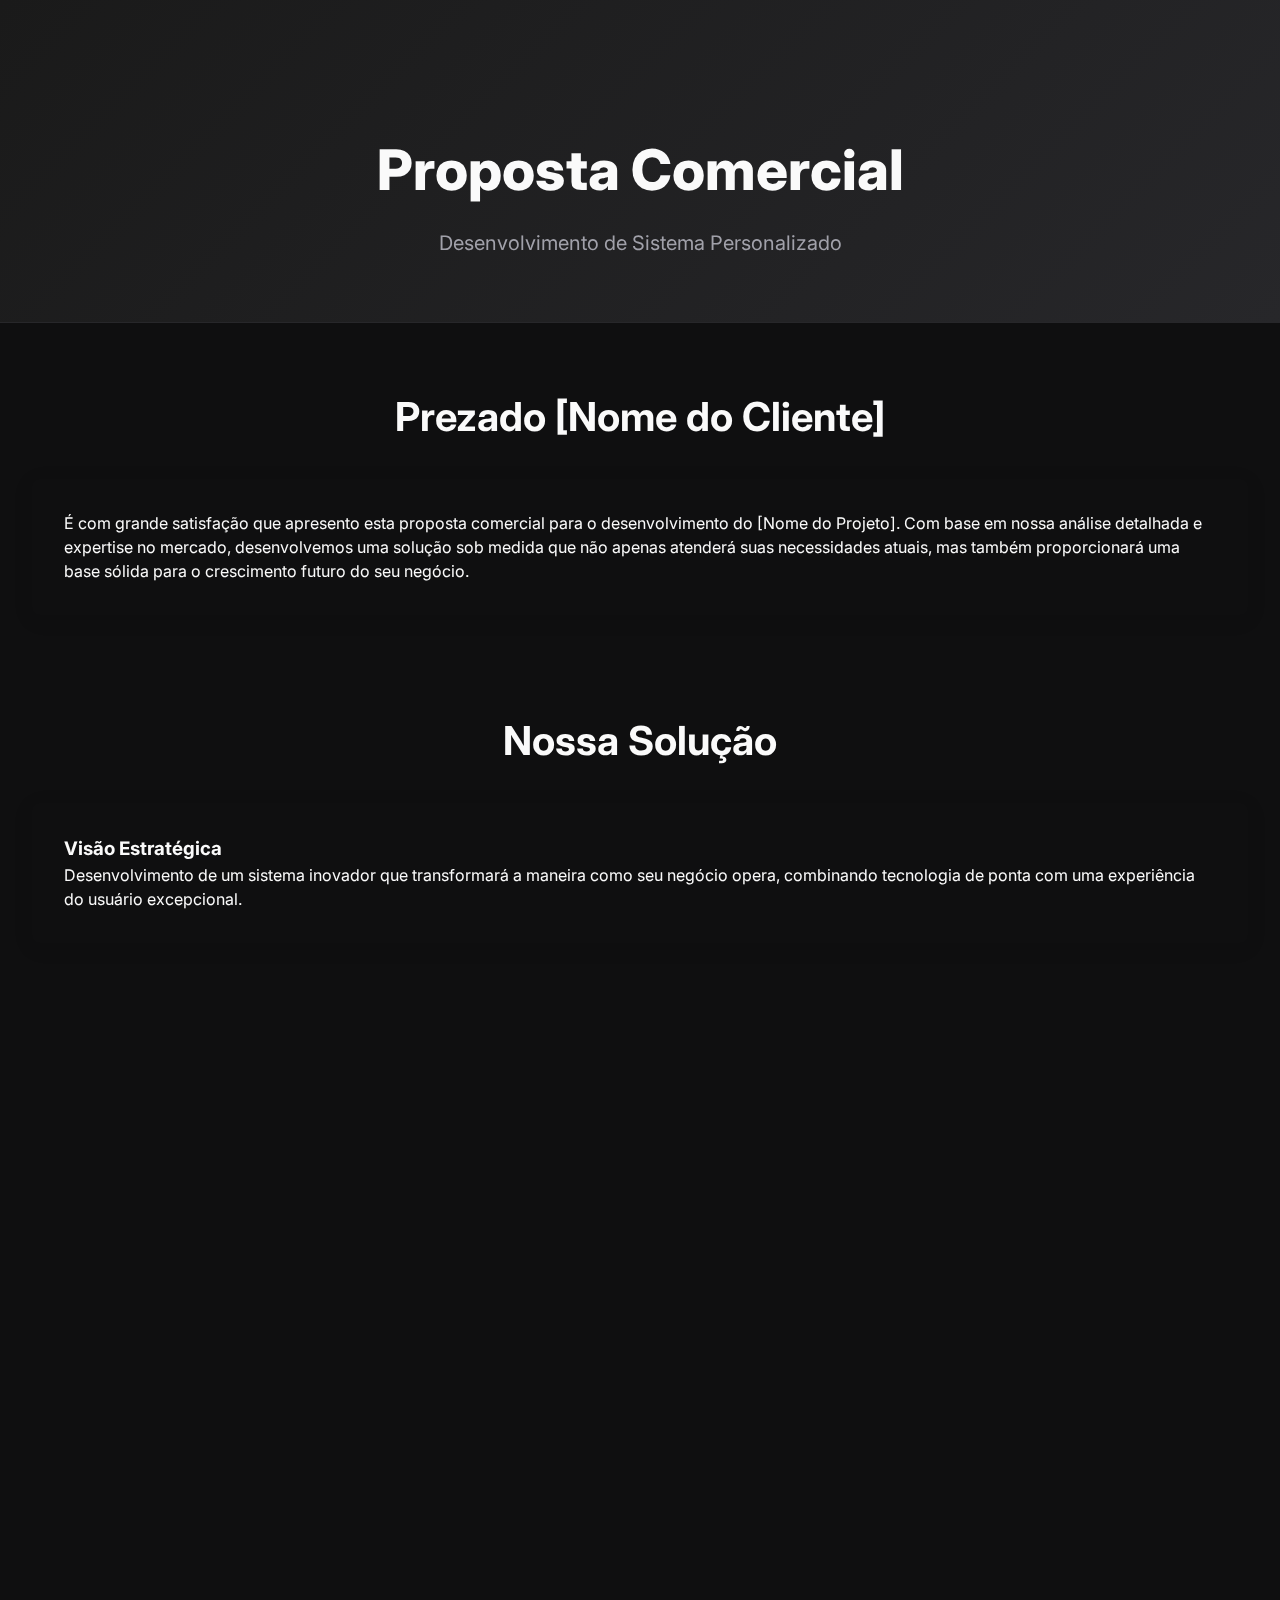
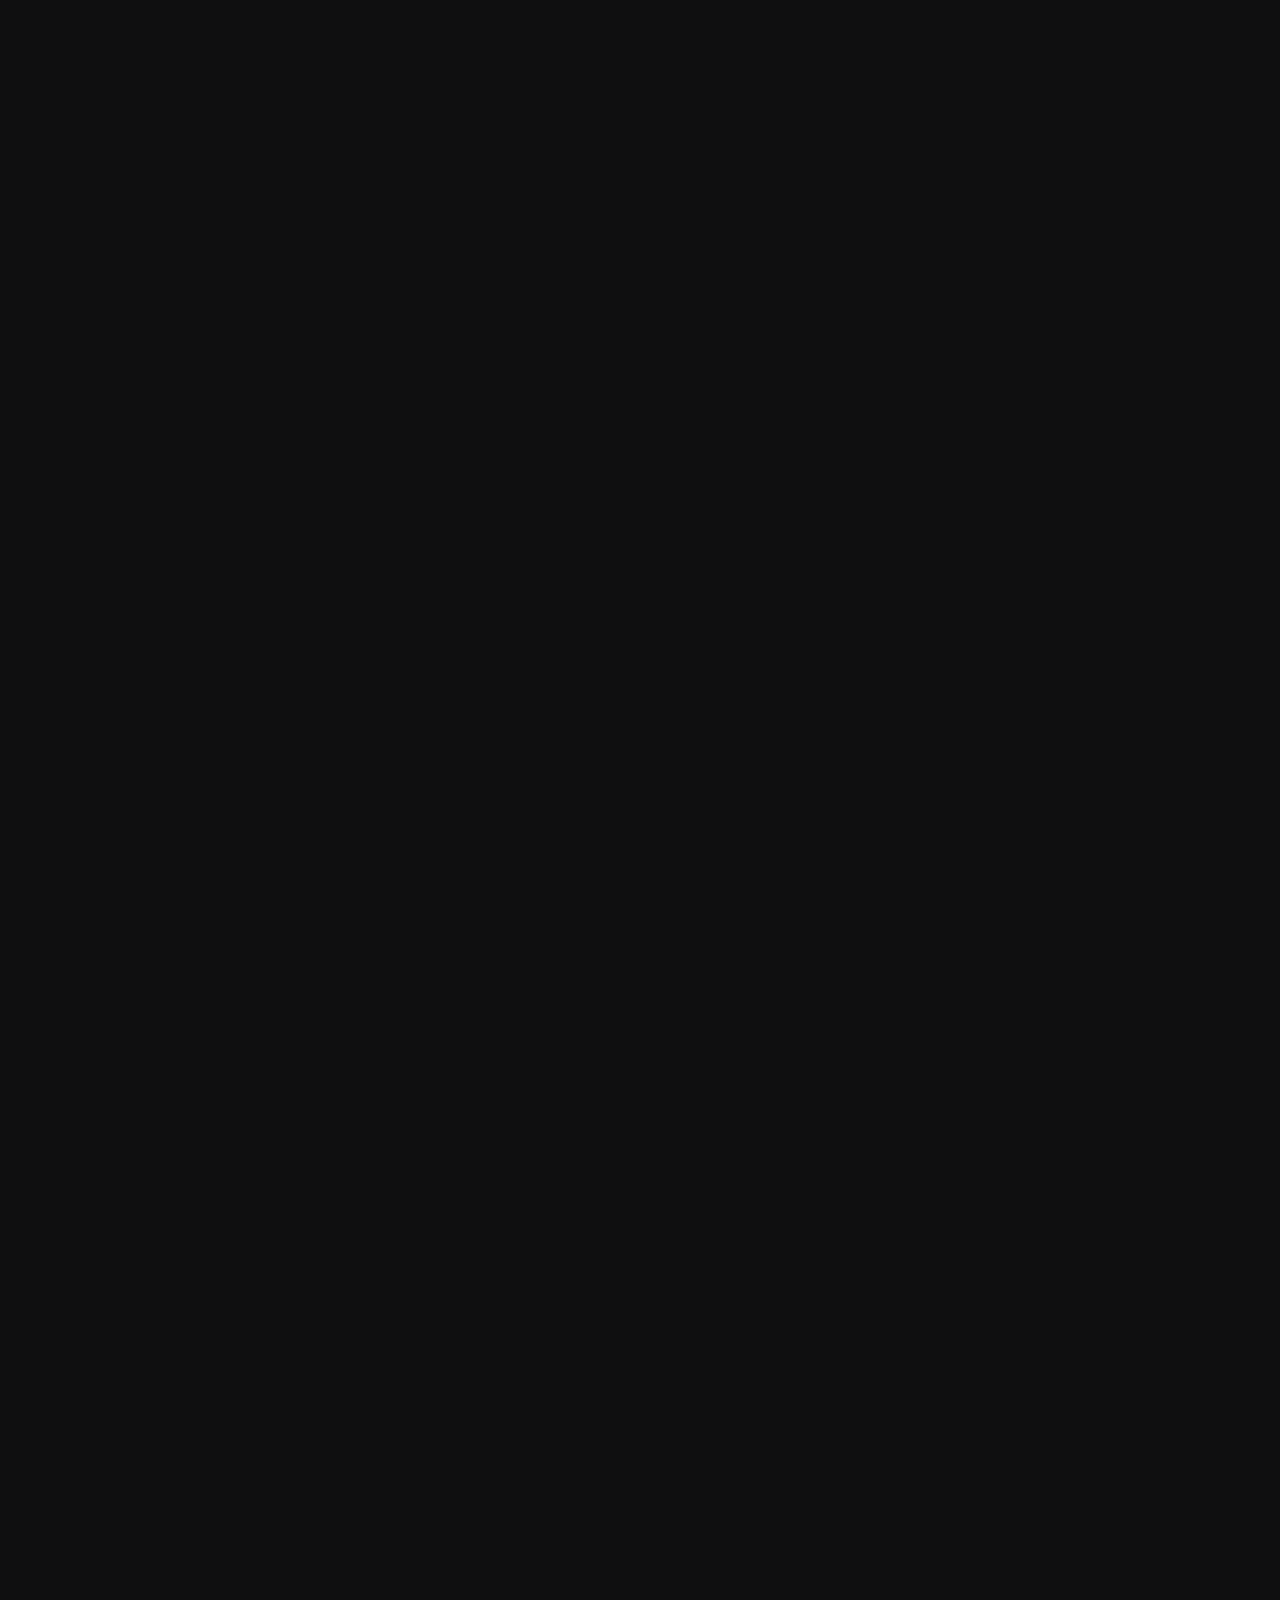
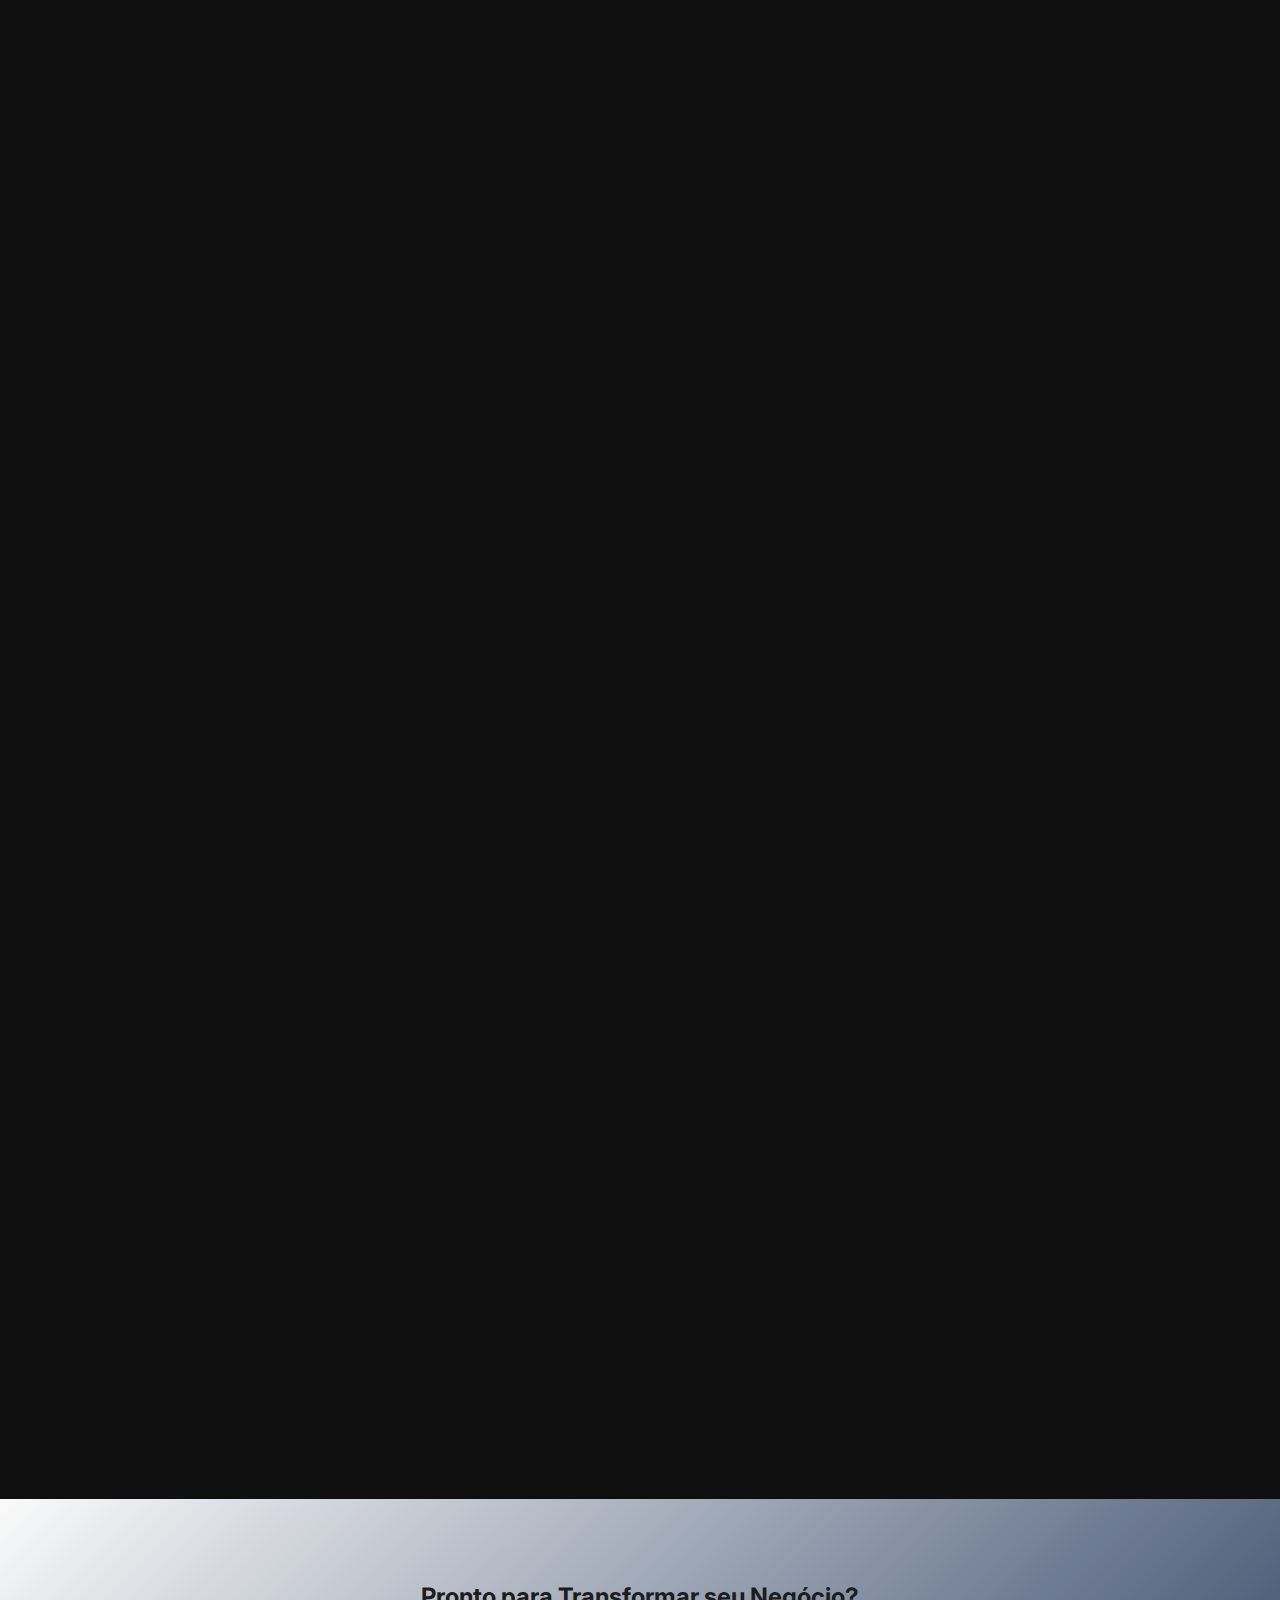
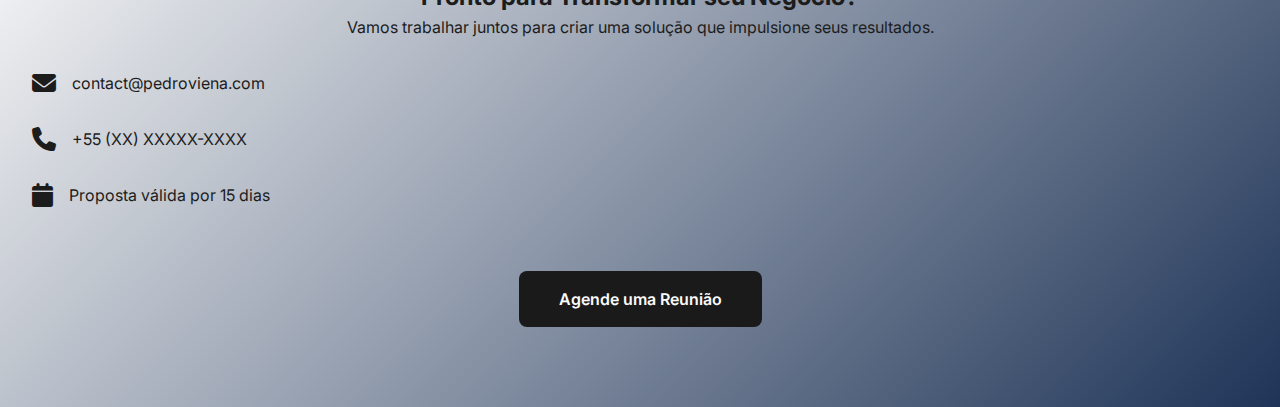
<file: proposta-comercial.html>
<!DOCTYPE html>
<html lang="pt-BR">
<head>
    <meta charset="UTF-8">
    <meta name="viewport" content="width=device-width, initial-scale=1.0">
    <title>Proposta Comercial - Pedro Viena</title>
    <link rel="stylesheet" href="styles.css">
    <link rel="stylesheet" href="https://cdnjs.cloudflare.com/ajax/libs/font-awesome/6.4.0/css/all.min.css">
    <link rel="stylesheet" href="https://unpkg.com/aos@next/dist/aos.css" />
    <link rel="preconnect" href="https://fonts.googleapis.com">
    <link rel="preconnect" href="https://fonts.gstatic.com" crossorigin>
    <link href="https://fonts.googleapis.com/css2?family=Inter:wght@400;500;600;700;800&display=swap" rel="stylesheet">
    <style>
        /* Correções de Design */
        .proposta-header {
            padding: 8rem 0 4rem;
            background: linear-gradient(135deg, var(--card), var(--muted));
            border-bottom: 1px solid var(--border);
            text-align: center;
            position: relative;
            overflow: hidden;
        }

        .proposta-header h1 {
            font-size: 3.5rem;
            font-weight: 800;
            margin-bottom: 1rem;
            background: linear-gradient(to right, var(--foreground), var(--primary));
            -webkit-background-clip: text;
            background-clip: text;
            -webkit-text-fill-color: transparent;
        }

        .proposta-header p {
            font-size: 1.25rem;
            color: var(--muted-foreground);
            max-width: 700px;
            margin: 0 auto;
        }

        .proposta-content {
            padding: 4rem 0;
        }

        .section {
            margin-bottom: 6rem;
            position: relative;
        }

        .section h2 {
            font-size: 2.5rem;
            font-weight: 700;
            margin-bottom: 2rem;
            text-align: center;
            background: linear-gradient(to right, var(--foreground), var(--primary));
            -webkit-background-clip: text;
            background-clip: text;
            -webkit-text-fill-color: transparent;
        }

        .solution-card {
            background: rgba(var(--card-rgb), 0.8);
            backdrop-filter: blur(10px);
            border: 1px solid rgba(var(--border-rgb), 0.1);
            border-radius: var(--radius);
            padding: 2rem;
            margin-bottom: 2rem;
            box-shadow: 0 4px 20px rgba(0, 0, 0, 0.1);
            transition: transform var(--transition-medium);
            position: relative;
            overflow: hidden;
        }

        .solution-card::before {
            content: '';
            position: absolute;
            top: 0;
            left: 0;
            width: 100%;
            height: 100%;
            background: linear-gradient(45deg, transparent, rgba(37, 99, 235, 0.05));
            transform: translateX(-100%);
            transition: transform 0.5s ease;
        }

        .solution-card:hover::before {
            transform: translateX(100%);
        }

        .solution-card:hover {
            transform: translateY(-5px);
            box-shadow: 0 10px 30px rgba(37, 99, 235, 0.1);
        }

        .features-grid {
            display: grid;
            grid-template-columns: 1fr;
            gap: 2rem;
            margin-top: 2rem;
        }

        @media (min-width: 768px) {
            .features-grid {
                grid-template-columns: repeat(2, 1fr);
            }
        }

        .feature-item {
            background: rgba(var(--card-rgb), 0.8);
            backdrop-filter: blur(10px);
            border: 1px solid rgba(var(--border-rgb), 0.1);
            border-radius: var(--radius);
            padding: 2rem;
            text-align: center;
            transition: transform var(--transition-medium);
            position: relative;
            overflow: hidden;
        }

        .feature-item::after {
            content: '';
            position: absolute;
            bottom: 0;
            left: 0;
            width: 100%;
            height: 3px;
            background: linear-gradient(to right, var(--primary), var(--primary-glow));
            transform: scaleX(0);
            transition: transform 0.3s ease;
        }

        .feature-item:hover::after {
            transform: scaleX(1);
        }

        .feature-item:hover {
            transform: translateY(-5px);
            box-shadow: 0 10px 30px rgba(37, 99, 235, 0.1);
        }

        .feature-item i {
            font-size: 2.5rem;
            color: var(--primary);
            margin-bottom: 1rem;
        }

        .feature-item h4 {
            font-size: 1.25rem;
            font-weight: 600;
            margin-bottom: 1rem;
        }

        .feature-item p {
            color: var(--muted-foreground);
        }

        .timeline {
            position: relative;
            padding: 2rem 0;
        }

        .timeline::before {
            content: '';
            position: absolute;
            left: 75px;
            top: 0;
            bottom: 0;
            width: 2px;
            background: linear-gradient(to bottom, var(--primary), var(--primary-glow));
            box-shadow: 0 0 20px rgba(var(--primary-rgb), 0.3);
        }

        .timeline-item {
            display: flex;
            margin-bottom: 3rem;
            opacity: 0;
            transform: translateX(-20px);
            transition: all 0.5s ease;
        }

        .timeline-item.visible {
            opacity: 1;
            transform: translateX(0);
        }

        .timeline-marker {
            flex: 0 0 150px;
            font-weight: 600;
            position: relative;
        }

        .timeline-marker::after {
            content: '';
            position: absolute;
            right: -35px;
            top: 50%;
            width: 16px;
            height: 16px;
            background: var(--primary);
            border-radius: 50%;
            transform: translateY(-50%);
            box-shadow: 0 0 20px rgba(var(--primary-rgb), 0.5);
            animation: pulse 2s infinite;
        }

        .timeline-content {
            flex: 1;
            background-color: var(--card);
            border-radius: var(--radius);
            padding: 1.5rem;
            box-shadow: 0 4px 20px rgba(0, 0, 0, 0.1);
        }

        .investment-table {
            width: 100%;
            border-collapse: separate;
            border-spacing: 0;
            margin: 2rem 0;
            border-radius: var(--radius);
            overflow: hidden;
            box-shadow: 0 4px 20px rgba(0, 0, 0, 0.1);
            background: rgba(var(--card-rgb), 0.8);
            backdrop-filter: blur(10px);
            border: 1px solid rgba(var(--border-rgb), 0.1);
        }

        .investment-table th {
            background: linear-gradient(135deg, var(--primary), var(--primary-glow));
            color: var(--primary-foreground);
            font-weight: 600;
            padding: 1.5rem;
            text-align: left;
            position: relative;
            overflow: hidden;
        }

        .investment-table th::after {
            content: '';
            position: absolute;
            top: 0;
            left: 0;
            width: 100%;
            height: 100%;
            background: linear-gradient(45deg, transparent, rgba(255, 255, 255, 0.1));
            animation: shine 2s infinite;
        }

        .investment-table td {
            padding: 1.5rem;
            border-bottom: 1px solid var(--border);
            color: var(--foreground);
            transition: background-color 0.3s ease;
        }

        .investment-table tr:hover td {
            background-color: var(--muted);
        }

        .cta-section {
            background: linear-gradient(135deg, var(--primary), var(--primary-glow));
            color: var(--primary-foreground);
            padding: 5rem 0;
            text-align: center;
            margin-top: 4rem;
            position: relative;
            overflow: hidden;
        }

        .cta-section::before {
            content: '';
            position: absolute;
            top: 0;
            left: 0;
            width: 100%;
            height: 100%;
            background: url('data:image/svg+xml,<svg xmlns="http://www.w3.org/2000/svg" viewBox="0 0 100 100"><rect fill="rgba(255,255,255,0.1)" x="0" y="0" width="100" height="100"/></svg>');
            animation: pattern 20s linear infinite;
            opacity: 0.1;
        }

        .cta-button {
            display: inline-flex;
            align-items: center;
            justify-content: center;
            background-color: var(--primary-foreground);
            color: var(--primary);
            padding: 1rem 2.5rem;
            border-radius: var(--radius);
            font-weight: 600;
            margin-top: 2rem;
            transition: all var(--transition-medium);
            position: relative;
            overflow: hidden;
            text-decoration: none;
        }

        .cta-button::before {
            content: '';
            position: absolute;
            top: 0;
            left: -100%;
            width: 100%;
            height: 100%;
            background: linear-gradient(
                to right,
                transparent,
                rgba(255, 255, 255, 0.2),
                transparent
            );
            transition: 0.5s;
        }

        .cta-button:hover::before {
            left: 100%;
        }

        .cta-button:hover {
            transform: translateY(-5px);
            box-shadow: 0 10px 30px rgba(0, 0, 0, 0.2);
        }

        .contact-info {
            display: flex;
            flex-wrap: wrap;
            justify-content: center;
            gap: 2rem;
            margin: 2rem 0;
        }

        .contact-item {
            display: flex;
            align-items: center;
            gap: 1rem;
        }

        .contact-item i {
            font-size: 1.5rem;
            color: var(--primary-foreground);
        }

        .contact-item p {
            margin: 0;
            color: var(--primary-foreground);
        }

        @keyframes pulse {
            0% { box-shadow: 0 0 0 0 rgba(37, 99, 235, 0.4); }
            70% { box-shadow: 0 0 0 10px rgba(37, 99, 235, 0); }
            100% { box-shadow: 0 0 0 0 rgba(37, 99, 235, 0); }
        }

        @keyframes shine {
            0% { transform: translateX(-100%); }
            100% { transform: translateX(100%); }
        }

        @keyframes pattern {
            0% { transform: translate(0, 0); }
            100% { transform: translate(100px, 100px); }
        }

        /* Correções de Responsividade */
        @media (max-width: 768px) {
            .proposta-header {
                padding: 4rem 0 2rem;
            }

            .proposta-header h1 {
                font-size: 2.5rem;
            }

            .section h2 {
                font-size: 2rem;
            }

            .timeline::before {
                left: 30px;
            }

            .timeline-item {
                flex-direction: column;
            }

            .timeline-marker {
                margin-bottom: 1rem;
            }

            .features-grid {
                gap: 1rem;
            }

            .contact-info {
                flex-direction: column;
                gap: 1rem;
            }
        }

        /* Correções de Performance */
        .solution-card,
        .feature-item,
        .timeline-content,
        .investment-table {
            will-change: transform;
            transform: translateZ(0);
        }

        /* Correções de Acessibilidade */
        .cta-button:focus {
            outline: 2px solid var(--primary);
            outline-offset: 2px;
        }

        .feature-item:focus-within {
            outline: 2px solid var(--primary);
            outline-offset: 2px;
        }
    </style>
</head>
<body class="dark">
    <!-- Preloader -->
    <div id="preloader">
        <div class="loader">
            <div class="circle"></div>
            <div class="circle"></div>
            <div class="circle"></div>
        </div>
    </div>

    <!-- Scroll Progress Indicator -->
    <div class="scroll-progress"></div>

    <header class="proposta-header">
        <div class="container">
            <h1 data-aos="fade-up">Proposta Comercial</h1>
            <p data-aos="fade-up" data-aos-delay="200">Desenvolvimento de Sistema Personalizado</p>
        </div>
    </header>

    <main class="proposta-content">
        <div class="container">
            <section class="section" data-aos="fade-up">
                <h2>Prezado [Nome do Cliente]</h2>
                <div class="solution-card">
                    <p>É com grande satisfação que apresento esta proposta comercial para o desenvolvimento do [Nome do Projeto]. Com base em nossa análise detalhada e expertise no mercado, desenvolvemos uma solução sob medida que não apenas atenderá suas necessidades atuais, mas também proporcionará uma base sólida para o crescimento futuro do seu negócio.</p>
                </div>
            </section>

            <section class="section" data-aos="fade-up">
                <h2>Nossa Solução</h2>
                <div class="solution-card">
                    <h3>Visão Estratégica</h3>
                    <p>Desenvolvimento de um sistema inovador que transformará a maneira como seu negócio opera, combinando tecnologia de ponta com uma experiência do usuário excepcional.</p>
                </div>

                <div class="features-grid">
                    <div class="feature-item" data-aos="fade-right">
                        <i class="fas fa-server"></i>
                        <h4>Backend de Alta Performance</h4>
                        <p>Arquitetura moderna com Java e Spring Boot, garantindo escalabilidade e segurança.</p>
                    </div>
                    <div class="feature-item" data-aos="fade-up">
                        <i class="fas fa-database"></i>
                        <h4>Banco de Dados Otimizado</h4>
                        <p>Estrutura robusta e eficiente com PostgreSQL.</p>
                    </div>
                    <div class="feature-item" data-aos="fade-up">
                        <i class="fas fa-code"></i>
                        <h4>API RESTful</h4>
                        <p>Interfaces modernas e documentação completa.</p>
                    </div>
                    <div class="feature-item" data-aos="fade-left">
                        <i class="fas fa-shield-alt"></i>
                        <h4>Segurança Avançada</h4>
                        <p>Proteção total dos dados e conformidade com LGPD.</p>
                    </div>
                </div>
            </section>

            <section class="section" data-aos="fade-up">
                <h2>Benefícios Exclusivos</h2>
                <div class="features-grid">
                    <div class="feature-item">
                        <i class="fas fa-chart-line"></i>
                        <h4>ROI Acelerado</h4>
                        <p>Retorno sobre investimento em curto prazo através da otimização de processos.</p>
                    </div>
                    <div class="feature-item">
                        <i class="fas fa-users"></i>
                        <h4>Satisfação do Cliente</h4>
                        <p>Interface intuitiva que proporciona uma experiência excepcional.</p>
                    </div>
                    <div class="feature-item">
                        <i class="fas fa-rocket"></i>
                        <h4>Escalabilidade</h4>
                        <p>Crescimento sustentável com infraestrutura preparada para expansão.</p>
                    </div>
                </div>
            </section>

            <section class="section" data-aos="fade-up">
                <h2>Cronograma de Desenvolvimento</h2>
                <div class="timeline">
                    <div class="timeline-item">
                        <div class="timeline-marker">Fase 1: Planejamento</div>
                        <div class="timeline-content">
                            <h4>Análise e Arquitetura</h4>
                            <p>• Levantamento detalhado de requisitos<br>
                            • Design da arquitetura do sistema<br>
                            • Definição de tecnologias</p>
                            <p><strong>Duração:</strong> 2 semanas</p>
                        </div>
                    </div>
                    <div class="timeline-item">
                        <div class="timeline-marker">Fase 2: Desenvolvimento</div>
                        <div class="timeline-content">
                            <h4>Implementação Core</h4>
                            <p>• Desenvolvimento do backend<br>
                            • Implementação do banco de dados<br>
                            • Desenvolvimento da API</p>
                            <p><strong>Duração:</strong> 8 semanas</p>
                        </div>
                    </div>
                    <div class="timeline-item">
                        <div class="timeline-marker">Fase 3: Qualidade</div>
                        <div class="timeline-content">
                            <h4>Testes e Otimização</h4>
                            <p>• Testes unitários e de integração<br>
                            • Testes de performance<br>
                            • Otimizações e ajustes</p>
                            <p><strong>Duração:</strong> 2 semanas</p>
                        </div>
                    </div>
                    <div class="timeline-item">
                        <div class="timeline-marker">Fase 4: Lançamento</div>
                        <div class="timeline-content">
                            <h4>Deploy e Treinamento</h4>
                            <p>• Implantação do sistema<br>
                            • Treinamento da equipe<br>
                            • Suporte inicial</p>
                            <p><strong>Duração:</strong> 1 semana</p>
                        </div>
                    </div>
                </div>
            </section>

            <section class="section" data-aos="fade-up">
                <h2>Investimento Estratégico</h2>
                <table class="investment-table">
                    <thead>
                        <tr>
                            <th>Componente</th>
                            <th>Descrição</th>
                            <th>Investimento</th>
                        </tr>
                    </thead>
                    <tbody>
                        <tr>
                            <td>Desenvolvimento Backend</td>
                            <td>Arquitetura completa com Java e Spring Boot</td>
                            <td>R$ XX.XXX,XX</td>
                        </tr>
                        <tr>
                            <td>Infraestrutura de Dados</td>
                            <td>Modelagem e implementação do banco de dados</td>
                            <td>R$ X.XXX,XX</td>
                        </tr>
                        <tr>
                            <td>API e Documentação</td>
                            <td>API RESTful com documentação Swagger</td>
                            <td>R$ X.XXX,XX</td>
                        </tr>
                        <tr class="total-row">
                            <td colspan="2">Investimento Total</td>
                            <td>R$ XX.XXX,XX</td>
                        </tr>
                    </tbody>
                </table>

                <div class="solution-card">
                    <h3>Condições Especiais de Pagamento</h3>
                    <ul>
                        <li>30% na aprovação da proposta</li>
                        <li>30% na entrega da primeira fase</li>
                        <li>40% na conclusão do projeto</li>
                    </ul>
                    <p><strong>Bônus Exclusivo:</strong> 3 meses de suporte técnico gratuito após a entrega</p>
                </div>
            </section>

            <section class="section" data-aos="fade-up">
                <h2>Garantias Premium</h2>
                <div class="features-grid">
                    <div class="feature-item">
                        <i class="fas fa-check-circle"></i>
                        <h4>Garantia de 3 meses</h4>
                        <p>Suporte completo e correções sem custo adicional</p>
                    </div>
                    <div class="feature-item">
                        <i class="fas fa-headset"></i>
                        <h4>Suporte Dedicado</h4>
                        <p>Atendimento prioritário durante todo o projeto</p>
                    </div>
                    <div class="feature-item">
                        <i class="fas fa-book"></i>
                        <h4>Documentação Completa</h4>
                        <p>Manual técnico e de usuário detalhados</p>
                    </div>
                    <div class="feature-item">
                        <i class="fas fa-graduation-cap"></i>
                        <h4>Treinamento Incluído</h4>
                        <p>Capacitação completa da sua equipe</p>
                    </div>
                </div>
            </section>
        </div>
    </main>

    <section class="cta-section">
        <div class="container">
            <h2>Pronto para Transformar seu Negócio?</h2>
            <p>Vamos trabalhar juntos para criar uma solução que impulsione seus resultados.</p>
            
            <div class="contact-info">
                <div class="contact-item">
                    <i class="fas fa-envelope"></i>
                    <p>contact@pedroviena.com</p>
                </div>
                <div class="contact-item">
                    <i class="fas fa-phone"></i>
                    <p>+55 (XX) XXXXX-XXXX</p>
                </div>
                <div class="contact-item">
                    <i class="fas fa-calendar"></i>
                    <p>Proposta válida por 15 dias</p>
                </div>
            </div>
            
            <a href="#" class="cta-button">Agende uma Reunião</a>
        </div>
    </section>

    <script src="https://unpkg.com/aos@next/dist/aos.js"></script>
    <script>
        // Correções de JavaScript
        document.addEventListener('DOMContentLoaded', () => {
            // Inicialização AOS com configurações otimizadas
            AOS.init({
                duration: 800,
                once: true,
                offset: 100,
                easing: 'ease-out-cubic',
                disable: 'mobile'
            });

            // Preloader otimizado
            const preloader = document.getElementById('preloader');
            if (preloader) {
                window.addEventListener('load', () => {
                    preloader.style.opacity = '0';
                    setTimeout(() => {
                        preloader.style.display = 'none';
                    }, 300);
                });
            }

            // Scroll Progress otimizado
            const scrollProgress = document.querySelector('.scroll-progress');
            if (scrollProgress) {
                let ticking = false;
                window.addEventListener('scroll', () => {
                    if (!ticking) {
                    window.requestAnimationFrame(() => {
                        const scrolled = (window.scrollY / (document.documentElement.scrollHeight - window.innerHeight)) * 100;
                        scrollProgress.style.width = `${scrolled}%`;
                        ticking = false;
                    });
                    ticking = true;
                    }
                });
            }

            // Timeline Animation otimizada
            const timelineItems = document.querySelectorAll('.timeline-item');
            const observer = new IntersectionObserver((entries) => {
                entries.forEach(entry => {
                    if (entry.isIntersecting) {
                        entry.target.classList.add('visible');
                    }
                });
            }, { 
                threshold: 0.5,
                rootMargin: '0px'
            });

            timelineItems.forEach(item => observer.observe(item));

            // Smooth Scroll otimizado
            document.querySelectorAll('a[href^="#"]').forEach(anchor => {
                anchor.addEventListener('click', function (e) {
                    e.preventDefault();
                    const target = document.querySelector(this.getAttribute('href'));
                    if (target) {
                        target.scrollIntoView({
                            behavior: 'smooth',
                            block: 'start'
                        });
                    }
                });
            });
        });
    </script>
</body>
</html>
</file>
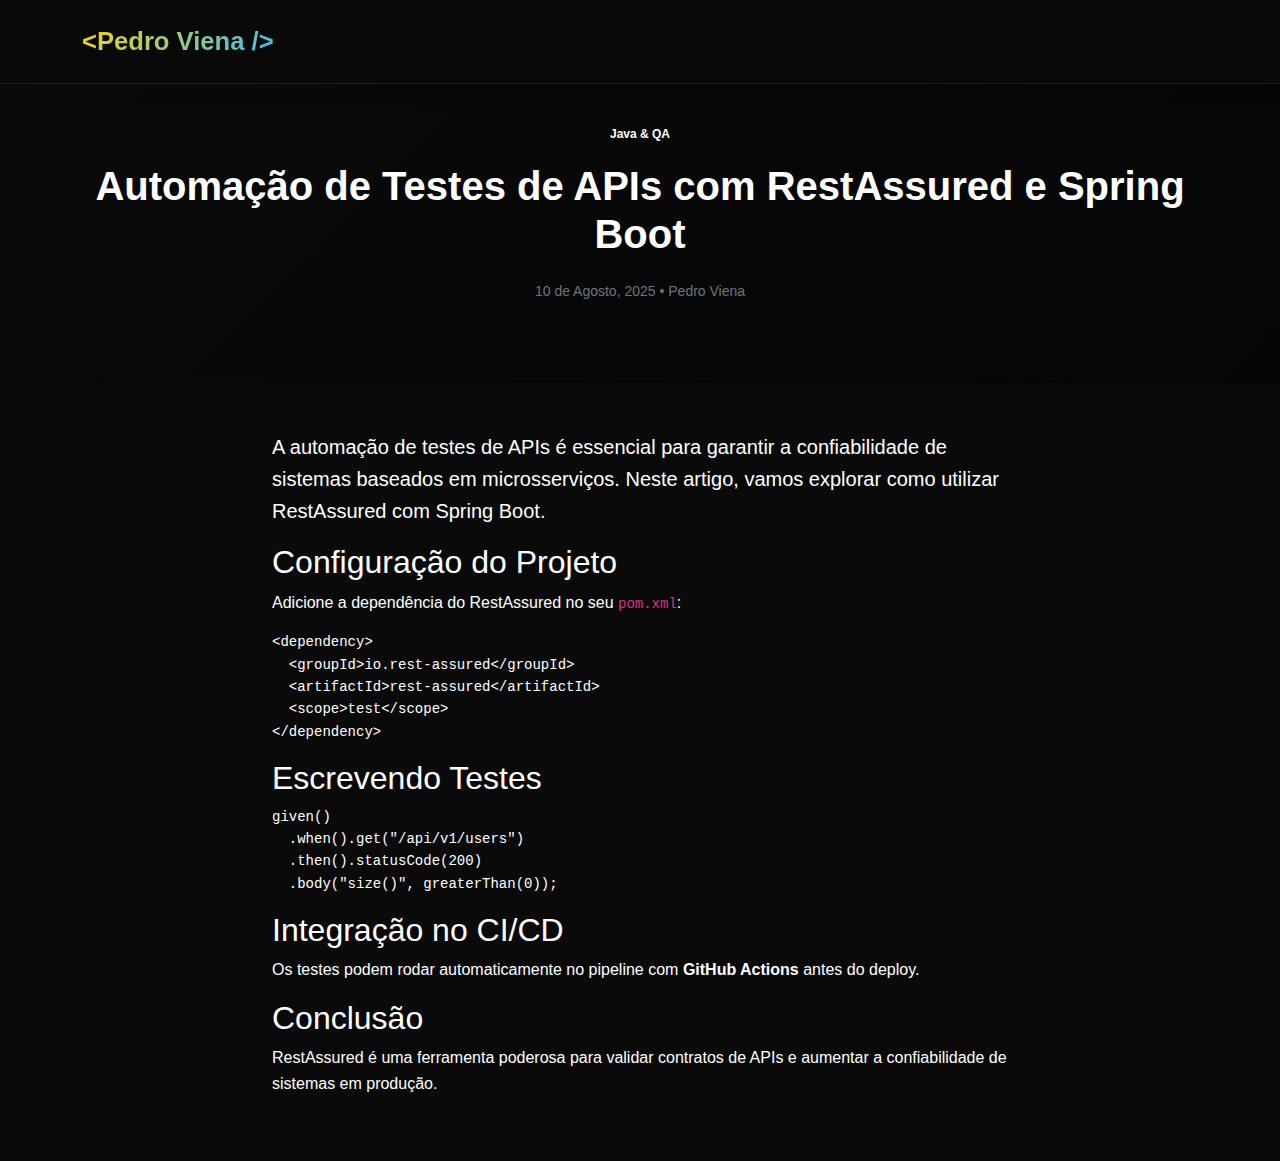
<file: articles/automacao-apis-restassured.html>
<!DOCTYPE html>
<html lang="pt-BR">
<head>
    <meta charset="UTF-8">
    <meta name="viewport" content="width=device-width, initial-scale=1.0">
    <title>Automação de Testes de APIs com RestAssured e Spring Boot - Pedro Viena</title>
    <meta name="description" content="Aprenda como automatizar testes de APIs REST com RestAssured e Spring Boot, incluindo exemplos práticos e integração em pipelines CI/CD.">
    <meta name="keywords" content="Java, QA, RestAssured, Spring Boot, Testes de API, Automação de Testes">
    <meta name="author" content="Pedro Viena">

    <!-- Open Graph -->
    <meta property="og:title" content="Automação de Testes de APIs com RestAssured e Spring Boot">
    <meta property="og:description" content="Automatizando testes de APIs em projetos Java com RestAssured e Spring Boot.">
    <meta property="og:type" content="article">

    <!-- Bootstrap -->
    <link href="https://cdn.jsdelivr.net/npm/bootstrap@5.3.3/dist/css/bootstrap.min.css" rel="stylesheet">
    <link rel="stylesheet" href="https://cdn.jsdelivr.net/npm/bootstrap-icons@1.11.3/font/bootstrap-icons.min.css">
    <link href="../css/style.css" rel="stylesheet">
</head>
<body>
    <!-- Navbar -->
    <nav class="navbar navbar-expand-lg navbar-dark fixed-top" id="navbar">
        <div class="container">
            <a class="navbar-brand" href="../index.html">&lt;Pedro Viena /&gt;</a>
        </div>
    </nav>

    <!-- Article Header -->
    <section class="article-header" style="padding-top:120px; padding-bottom:80px; background:linear-gradient(135deg, var(--dark-bg), var(--darker-bg));">
        <div class="container text-center">
            <span class="badge bg-primary-custom">Java & QA</span>
            <h1 class="article-title mt-3">Automação de Testes de APIs com RestAssured e Spring Boot</h1>
            <small class="text-secondary">10 de Agosto, 2025 • Pedro Viena</small>
        </div>
    </section>

    <!-- Article Content -->
    <section class="article-content py-5">
        <div class="container">
            <div class="row justify-content-center">
                <div class="col-lg-8">
                    <article>
                        <p class="lead">A automação de testes de APIs é essencial para garantir a confiabilidade de sistemas baseados em microsserviços. Neste artigo, vamos explorar como utilizar RestAssured com Spring Boot.</p>

                        <h2>Configuração do Projeto</h2>
                        <p>Adicione a dependência do RestAssured no seu <code>pom.xml</code>:</p>
<pre><code>&lt;dependency&gt;
  &lt;groupId&gt;io.rest-assured&lt;/groupId&gt;
  &lt;artifactId&gt;rest-assured&lt;/artifactId&gt;
  &lt;scope&gt;test&lt;/scope&gt;
&lt;/dependency&gt;
</code></pre>

                        <h2>Escrevendo Testes</h2>
<pre><code>given()
  .when().get("/api/v1/users")
  .then().statusCode(200)
  .body("size()", greaterThan(0));
</code></pre>

                        <h2>Integração no CI/CD</h2>
                        <p>Os testes podem rodar automaticamente no pipeline com <strong>GitHub Actions</strong> antes do deploy.</p>

                        <h2>Conclusão</h2>
                        <p>RestAssured é uma ferramenta poderosa para validar contratos de APIs e aumentar a confiabilidade de sistemas em produção.</p>
                    </article>
                </div>
            </div>
        </div>
    </section>
</body>
</html>
</file>
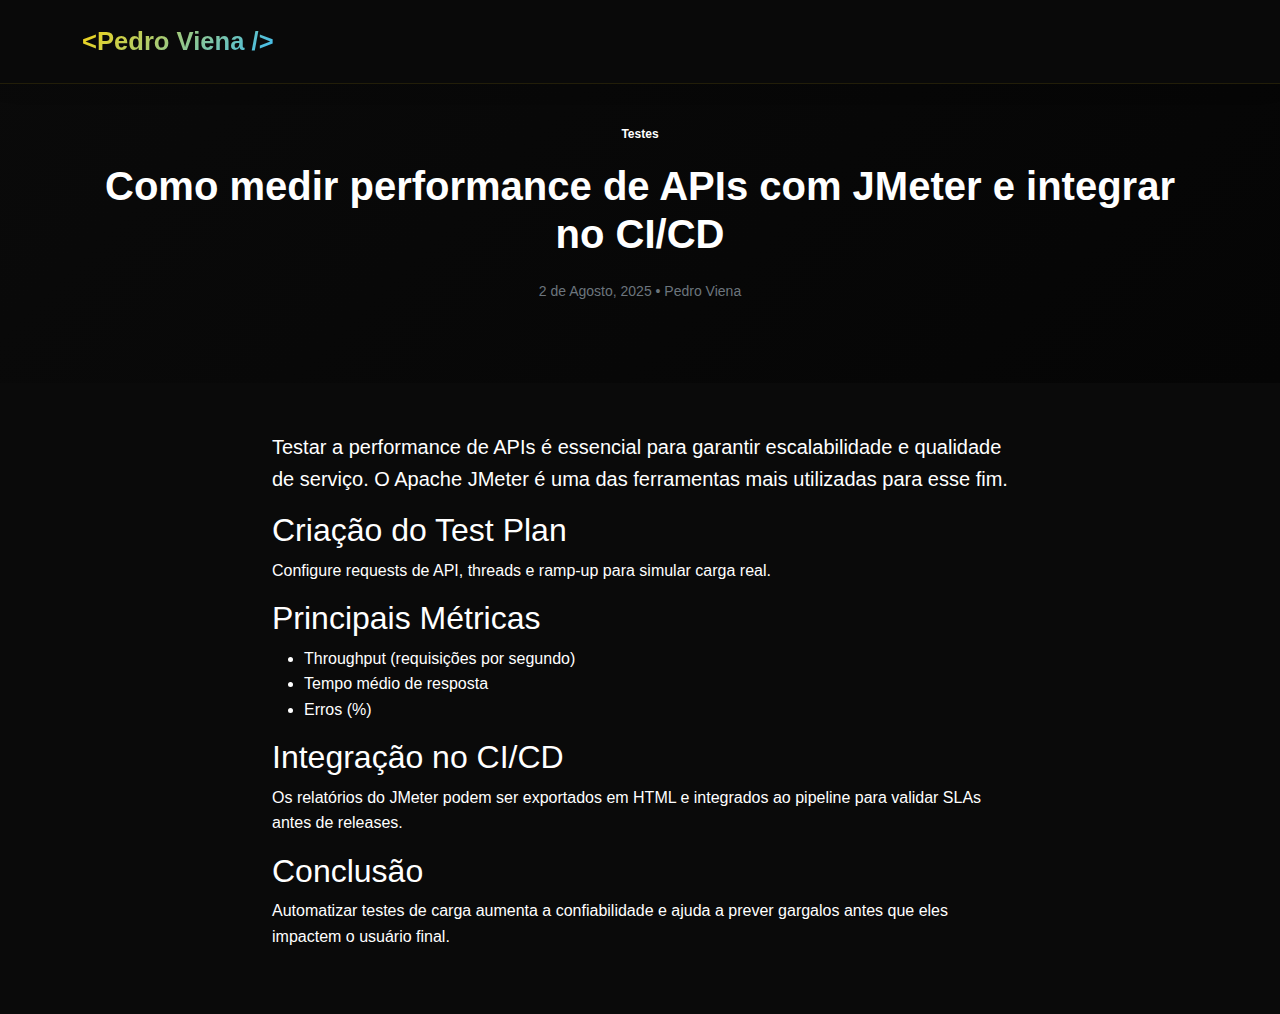
<file: articles/performance-apis-jmeter.html>
<!DOCTYPE html>
<html lang="pt-BR">
<head>
    <meta charset="UTF-8">
    <meta name="viewport" content="width=device-width, initial-scale=1.0">
    <title>Como medir performance de APIs com JMeter e integrar no CI/CD - Pedro Viena</title>
    <meta name="description" content="Guia prático de testes de performance de APIs com Apache JMeter e integração em pipelines CI/CD.">
    <meta name="keywords" content="JMeter, QA, Performance, Testes de Carga, CI/CD, APIs">
    <meta name="author" content="Pedro Viena">
    <link href="https://cdn.jsdelivr.net/npm/bootstrap@5.3.3/dist/css/bootstrap.min.css" rel="stylesheet">
    <link rel="stylesheet" href="https://cdn.jsdelivr.net/npm/bootstrap-icons@1.11.3/font/bootstrap-icons.min.css">
    <link href="../css/style.css" rel="stylesheet">
</head>
<body>
    <nav class="navbar navbar-expand-lg navbar-dark fixed-top" id="navbar">
        <div class="container">
            <a class="navbar-brand" href="../index.html">&lt;Pedro Viena /&gt;</a>
        </div>
    </nav>

    <section class="article-header" style="padding-top:120px; padding-bottom:80px; background:linear-gradient(135deg, var(--dark-bg), var(--darker-bg));">
        <div class="container text-center">
            <span class="badge bg-primary-custom">Testes</span>
            <h1 class="article-title mt-3">Como medir performance de APIs com JMeter e integrar no CI/CD</h1>
            <small class="text-secondary">2 de Agosto, 2025 • Pedro Viena</small>
        </div>
    </section>

    <section class="article-content py-5">
        <div class="container">
            <div class="row justify-content-center">
                <div class="col-lg-8">
                    <article>
                        <p class="lead">Testar a performance de APIs é essencial para garantir escalabilidade e qualidade de serviço. O Apache JMeter é uma das ferramentas mais utilizadas para esse fim.</p>

                        <h2>Criação do Test Plan</h2>
                        <p>Configure requests de API, threads e ramp-up para simular carga real.</p>

                        <h2>Principais Métricas</h2>
                        <ul>
                            <li>Throughput (requisições por segundo)</li>
                            <li>Tempo médio de resposta</li>
                            <li>Erros (%)</li>
                        </ul>

                        <h2>Integração no CI/CD</h2>
                        <p>Os relatórios do JMeter podem ser exportados em HTML e integrados ao pipeline para validar SLAs antes de releases.</p>

                        <h2>Conclusão</h2>
                        <p>Automatizar testes de carga aumenta a confiabilidade e ajuda a prever gargalos antes que eles impactem o usuário final.</p>
                    </article>
                </div>
            </div>
        </div>
    </section>
</body>
</html>
</file>
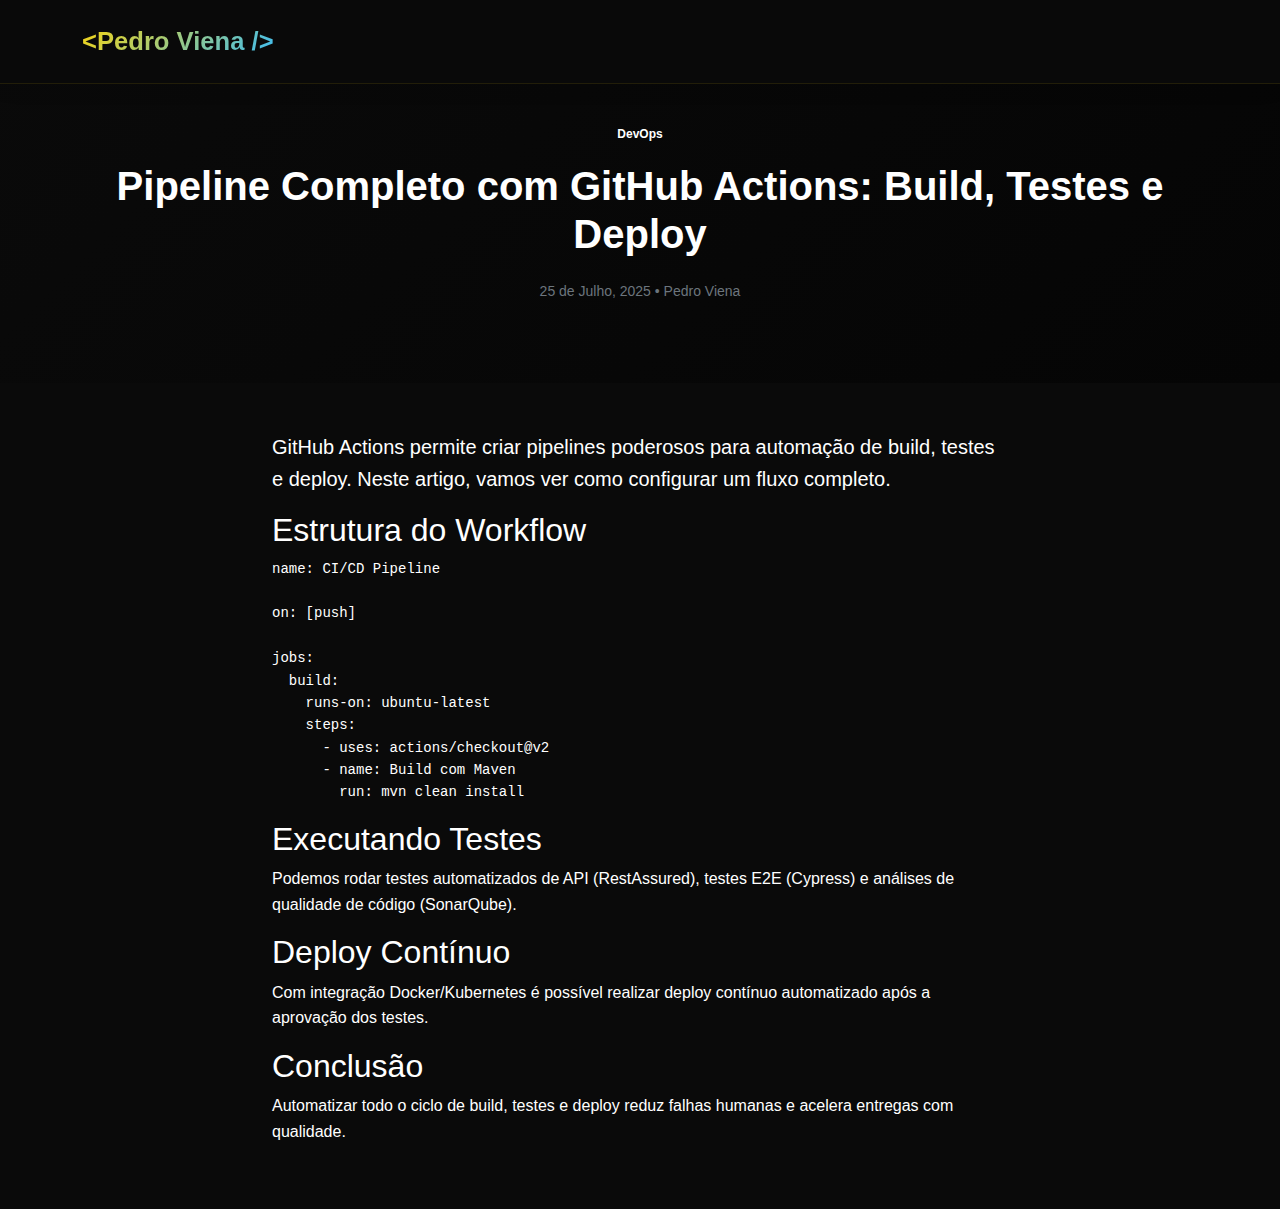
<file: articles/pipeline-github-actions.html>
<!DOCTYPE html>
<html lang="pt-BR">
<head>
    <meta charset="UTF-8">
    <meta name="viewport" content="width=device-width, initial-scale=1.0">
    <title>Pipeline Completo com GitHub Actions: Build, Testes e Deploy - Pedro Viena</title>
    <meta name="description" content="Como criar um pipeline DevOps completo com GitHub Actions, incluindo build, testes automatizados e deploy contínuo.">
    <meta name="keywords" content="DevOps, GitHub Actions, CI/CD, Automação, QA, Java">
    <meta name="author" content="Pedro Viena">
    <link href="https://cdn.jsdelivr.net/npm/bootstrap@5.3.3/dist/css/bootstrap.min.css" rel="stylesheet">
    <link rel="stylesheet" href="https://cdn.jsdelivr.net/npm/bootstrap-icons@1.11.3/font/bootstrap-icons.min.css">
    <link href="../css/style.css" rel="stylesheet">
</head>
<body>
    <nav class="navbar navbar-expand-lg navbar-dark fixed-top" id="navbar">
        <div class="container">
            <a class="navbar-brand" href="../index.html">&lt;Pedro Viena /&gt;</a>
        </div>
    </nav>

    <section class="article-header" style="padding-top:120px; padding-bottom:80px; background:linear-gradient(135deg, var(--dark-bg), var(--darker-bg));">
        <div class="container text-center">
            <span class="badge bg-primary-custom">DevOps</span>
            <h1 class="article-title mt-3">Pipeline Completo com GitHub Actions: Build, Testes e Deploy</h1>
            <small class="text-secondary">25 de Julho, 2025 • Pedro Viena</small>
        </div>
    </section>

    <section class="article-content py-5">
        <div class="container">
            <div class="row justify-content-center">
                <div class="col-lg-8">
                    <article>
                        <p class="lead">GitHub Actions permite criar pipelines poderosos para automação de build, testes e deploy. Neste artigo, vamos ver como configurar um fluxo completo.</p>

                        <h2>Estrutura do Workflow</h2>
<pre><code>name: CI/CD Pipeline

on: [push]

jobs:
  build:
    runs-on: ubuntu-latest
    steps:
      - uses: actions/checkout@v2
      - name: Build com Maven
        run: mvn clean install
</code></pre>

                        <h2>Executando Testes</h2>
                        <p>Podemos rodar testes automatizados de API (RestAssured), testes E2E (Cypress) e análises de qualidade de código (SonarQube).</p>

                        <h2>Deploy Contínuo</h2>
                        <p>Com integração Docker/Kubernetes é possível realizar deploy contínuo automatizado após a aprovação dos testes.</p>

                        <h2>Conclusão</h2>
                        <p>Automatizar todo o ciclo de build, testes e deploy reduz falhas humanas e acelera entregas com qualidade.</p>
                    </article>
                </div>
            </div>
        </div>
    </section>
</body>
</html>
</file>
<file: styles.css>
/* Base styles */
:root {
  --background: #ffffff;
  --foreground: #0f0f10;
  --card: #ffffff;
  --card-foreground: #0f0f10;
  --popover: #ffffff;
  --popover-foreground: #0f0f10;
  --primary: #1a1a1a;
  --primary-foreground: #fafafa;
  --secondary: #f4f4f5;
  --secondary-foreground: #1a1a1a;
  --muted: #f4f4f5;
  --muted-foreground: #757575;
  --accent: #f4f4f5;
  --accent-foreground: #1a1a1a;
  --destructive: #ef4444;
  --destructive-foreground: #fafafa;
  --border: #e5e5e5;
  --input: #e5e5e5;
  --ring: #1a1a1a;
  --radius: 0.5rem;
  --primary-glow: rgba(59, 130, 246, 0.5);
  --secondary-glow: rgba(168, 85, 247, 0.5);
  --transition-slow: 0.5s ease;
  --transition-medium: 0.3s ease;
  --transition-fast: 0.2s ease;
}

.dark {
  --background: #0f0f10;
  --foreground: #fafafa;
  --card: #1a1a1a;
  --card-foreground: #fafafa;
  --popover: #0f0f10;
  --popover-foreground: #fafafa;
  --primary: #fafafa;
  --primary-foreground: #1a1a1a;
  --secondary: #27272a;
  --secondary-foreground: #fafafa;
  --muted: #27272a;
  --muted-foreground: #a1a1aa;
  --accent: #27272a;
  --accent-foreground: #fafafa;
  --destructive: #7f1d1d;
  --destructive-foreground: #fafafa;
  --border: #27272a;
  --input: #27272a;
  --ring: #d4d4d8;
  --primary-glow: rgba(59, 130, 246, 0.3);
  --secondary-glow: rgba(168, 85, 247, 0.3);
}

* {
  margin: 0;
  padding: 0;
  box-sizing: border-box;
  border-color: var(--border);
}

html {
  scroll-behavior: smooth;
  scroll-padding-top: 5rem;
}

body {
  font-family: 'Inter', sans-serif;
  background-color: var(--background);
  color: var(--foreground);
  line-height: 1.5;
  min-height: 100vh;
  position: relative;
  overflow-x: hidden;
}

.container {
  width: 100%;
  max-width: 1400px;
  margin: 0 auto;
  padding: 0 2rem;
}

a {
  color: inherit;
  text-decoration: none;
  transition: color var(--transition-fast);
}

a:hover {
  color: var(--primary);
}

.sr-only {
  position: absolute;
  width: 1px;
  height: 1px;
  padding: 0;
  margin: -1px;
  overflow: hidden;
  clip: rect(0, 0, 0, 0);
  white-space: nowrap;
  border-width: 0;
}

.text-center {
  text-align: center;
}

/* Preloader */
#preloader {
  position: fixed;
  top: 0;
  left: 0;
  width: 100%;
  height: 100%;
  background-color: var(--background);
  z-index: 9999;
  display: flex;
  justify-content: center;
  align-items: center;
  transition: opacity 0.5s ease, visibility 0.5s ease;
}

#preloader.hidden {
  opacity: 0;
  visibility: hidden;
}

.loader {
  display: flex;
  align-items: center;
}

.loader .circle {
  width: 15px;
  height: 15px;
  border-radius: 50%;
  margin: 0 5px;
  background-color: var(--primary);
  animation: bounce 1.5s infinite ease-in-out;
}

.loader .circle:nth-child(1) {
  animation-delay: 0s;
}

.loader .circle:nth-child(2) {
  animation-delay: 0.2s;
}

.loader .circle:nth-child(3) {
  animation-delay: 0.4s;
}

@keyframes bounce {
  0%, 100% {
    transform: translateY(0);
  }
  50% {
    transform: translateY(-20px);
  }
}

/* Scroll Progress Indicator */
.scroll-progress {
  position: fixed;
  top: 0;
  left: 0;
  height: 3px;
  background: linear-gradient(to right, var(--primary-glow), var(--secondary-glow));
  z-index: 9999;
  width: 0%;
  transition: width 0.1s;
}

/* Theme Toggle */
#theme-toggle {
  position: fixed;
  bottom: 2rem;
  right: 2rem;
  width: 3rem;
  height: 3rem;
  border-radius: 50%;
  background-color: var(--card);
  border: 1px solid var(--border);
  color: var(--foreground);
  display: flex;
  align-items: center;
  justify-content: center;
  cursor: pointer;
  z-index: 100;
  box-shadow: 0 4px 12px rgba(0, 0, 0, 0.1);
  transition: background-color var(--transition-medium), transform var(--transition-medium);
}

#theme-toggle:hover {
  transform: scale(1.1);
}

#theme-toggle .fa-sun {
  display: none;
}

.dark #theme-toggle .fa-moon {
  display: none;
}

.dark #theme-toggle .fa-sun {
  display: block;
}

/* Custom Cursor */
.cursor-dot,
.cursor-outline {
  pointer-events: none;
  position: fixed;
  top: 0;
  left: 0;
  transform: translate(-50%, -50%);
  border-radius: 50%;
  z-index: 9999;
  opacity: 0;
  transition: opacity 0.3s ease;
}

.cursor-dot {
  width: 8px;
  height: 8px;
  background-color: var(--primary);
}

.cursor-outline {
  width: 40px;
  height: 40px;
  border: 2px solid var(--primary);
  transition: width 0.3s ease, height 0.3s ease, border-color 0.3s ease;
}

/* Background effects */
.background-gradients {
  pointer-events: none;
  position: fixed;
  inset: 0;
  z-index: -1;
}

.gradient-overlay {
  position: absolute;
  inset: 0;
  background: linear-gradient(to bottom, var(--background), rgba(15, 15, 16, 0.9), var(--background));
}

.gradient-top-right {
  position: absolute;
  right: 0;
  top: 0;
  height: 500px;
  width: 500px;
  background: var(--primary-glow);
  filter: blur(100px);
  animation: pulse 8s infinite alternate;
}

.gradient-bottom-left {
  position: absolute;
  bottom: 0;
  left: 0;
  height: 500px;
  width: 500px;
  background: var(--secondary-glow);
  filter: blur(100px);
  animation: pulse 8s infinite alternate-reverse;
}

@keyframes pulse {
  0% {
    opacity: 0.5;
    transform: scale(0.8);
  }
  100% {
    opacity: 0.8;
    transform: scale(1.2);
  }
}

#mouse-move-effect {
  pointer-events: none;
  position: fixed;
  inset: 0;
  z-index: 30;
  transition: opacity 0.3s;
}

/* Navbar */
.navbar {
  position: sticky;
  top: 0;
  z-index: 50;
  width: 100%;
  border-bottom: 1px solid rgba(255, 255, 255, 0.1);
  background-color: rgba(15, 15, 16, 0.6);
  backdrop-filter: blur(10px);
  transition: all var(--transition-medium);
}

.navbar.scrolled {
  box-shadow: 0 4px 20px rgba(0, 0, 0, 0.1);
  background-color: rgba(15, 15, 16, 0.9);
}

.navbar .container {
  display: flex;
  height: 4rem;
  align-items: center;
  justify-content: space-between;
}

.logo {
  font-weight: bold;
  margin-right: 1.5rem;
  font-size: 1.25rem;
  transition: transform var(--transition-fast);
}

.logo:hover {
  transform: translateY(-2px);
}

.desktop-nav {
  display: none;
}

@media (min-width: 768px) {
  .desktop-nav {
    display: flex;
    gap: 1.5rem;
  }
}

.nav-link {
  font-size: 0.875rem;
  font-weight: 500;
  transition: color var(--transition-fast), transform var(--transition-fast);
  position: relative;
}

.nav-link::after {
  content: '';
  position: absolute;
  bottom: -4px;
  left: 0;
  width: 0;
  height: 2px;
  background-color: var(--primary);
  transition: width var(--transition-medium);
}

.nav-link:hover {
  transform: translateY(-2px);
}

.nav-link:hover::after,
.nav-link.active::after {
  width: 100%;
}

.nav-buttons {
  display: flex;
  align-items: center;
  gap: 1rem;
}

.contact-btn {
  display: none;
}

@media (min-width: 768px) {
  .contact-btn {
    display: inline-flex;
  }
}

.mobile-menu-toggle {
  display: flex;
  flex-direction: column;
  justify-content: space-between;
  width: 24px;
  height: 18px;
  background: transparent;
  border: none;
  cursor: pointer;
}

@media (min-width: 768px) {
  .mobile-menu-toggle {
    display: none;
  }
}

.mobile-menu-toggle span {
  display: block;
  width: 100%;
  height: 2px;
  background-color: var(--foreground);
  transition: transform var(--transition-medium), opacity var(--transition-medium);
}

/* Mobile Navigation */
.mobile-nav {
  position: fixed;
  top: 0;
  right: -100%;
  width: 80%;
  max-width: 400px;
  height: 100vh;
  background-color: var(--background);
  z-index: 100;
  padding: 2rem;
  transition: right var(--transition-medium);
  display: flex;
  flex-direction: column;
  box-shadow: -10px 0 30px rgba(0, 0, 0, 0.1);
}

.mobile-nav.active {
  right: 0;
}

.mobile-nav-header {
  display: flex;
  justify-content: space-between;
  align-items: center;
  margin-bottom: 2rem;
}

.mobile-nav-close {
  background: transparent;
  border: none;
  font-size: 1.5rem;
  color: var(--foreground);
  cursor: pointer;
}

.mobile-nav nav {
  display: flex;
  flex-direction: column;
  gap: 1.5rem;
  flex: 1;
}

.mobile-nav .nav-link {
  font-size: 1.25rem;
}

.mobile-nav-footer {
  margin-top: 2rem;
  padding-top: 2rem;
  border-top: 1px solid var(--border);
}

.mobile-nav-footer .social-icons {
  display: flex;
  gap: 1.5rem;
  justify-content: center;
}

/* Buttons */
.btn {
  display: inline-flex;
  align-items: center;
  justify-content: center;
  border-radius: var(--radius);
  font-weight: 500;
  font-size: 0.875rem;
  padding: 0.5rem 1rem;
  transition: all var(--transition-fast);
  cursor: pointer;
  border: none;
}

.btn-primary {
  background-color: var(--primary);
  color: var(--primary-foreground);
  box-shadow: 0 4px 14px rgba(0, 0, 0, 0.1);
}

.btn-primary:hover {
  transform: translateY(-2px);
  box-shadow: 0 6px 20px rgba(0, 0, 0, 0.15);
}

.btn-outline {
  background-color: transparent;
  border: 1px solid var(--border);
  color: var(--foreground);
}

.btn-outline:hover {
  background-color: var(--muted);
  transform: translateY(-2px);
}

.btn-large {
  padding: 0.75rem 1.5rem;
  font-size: 1rem;
}

.btn-with-icon {
  gap: 0.5rem;
}

.btn-icon {
  display: inline-flex;
  align-items: center;
  justify-content: center;
  border-radius: var(--radius);
  width: 2.5rem;
  height: 2.5rem;
  transition: all var(--transition-fast);
  background-color: var(--card);
  color: var(--card-foreground);
  box-shadow: 0 2px 10px rgba(0, 0, 0, 0.1);
}

.btn-icon:hover {
  transform: translateY(-2px);
  box-shadow: 0 4px 14px rgba(0, 0, 0, 0.15);
}

/* Hero Section */
.hero {
  min-height: calc(100vh - 4rem);
  display: flex;
  align-items: center;
  justify-content: center;
  padding: 6rem 0;
  text-align: center;
  position: relative;
  overflow: hidden;
}

.hero-content {
  display: flex;
  flex-direction: column;
  align-items: center;
  gap: 2rem;
  position: relative;
  z-index: 2;
}

.hero-badge {
  display: inline-block;
  padding: 0.5rem 1rem;
  background-color: var(--card);
  border-radius: 9999px;
  font-size: 0.875rem;
  font-weight: 500;
  margin-bottom: 1rem;
  box-shadow: 0 4px 14px rgba(0, 0, 0, 0.1);
  animation: float 3s ease-in-out infinite;
}

@keyframes float {
  0%, 100% {
    transform: translateY(0);
  }
  50% {
    transform: translateY(-10px);
  }
}

.hero h1 {
  font-size: 3rem;
  font-weight: 800;
  line-height: 1.1;
  margin-bottom: 1rem;
}

@media (min-width: 640px) {
  .hero h1 {
    font-size: 4rem;
  }
}

@media (min-width: 768px) {
  .hero h1 {
    font-size: 5rem;
  }
}

@media (min-width: 1024px) {
  .hero h1 {
    font-size: 6rem;
  }
}

.gradient-text {
  background: linear-gradient(to bottom right, var(--foreground) 30%, rgba(255, 255, 255, 0.9), rgba(255, 255, 255, 0.7));
  -webkit-background-clip: text;
  background-clip: text;
  color: transparent;
}

.typewriter {
  color: var(--muted-foreground);
  font-size: 0.6em;
  position: relative;
  display: inline-block;
}

.typewriter::after {
  content: '|';
  position: absolute;
  right: -8px;
  animation: blink 1s infinite;
}

@keyframes blink {
  0%, 100% {
    opacity: 1;
  }
  50% {
    opacity: 0;
  }
}

.hero p {
  max-width: 42rem;
  margin: 0 auto;
  font-size: 1.125rem;
  color: var(--muted-foreground);
}

@media (min-width: 640px) {
  .hero p {
    font-size: 1.25rem;
  }
}

.hero-buttons {
  display: flex;
  flex-direction: column;
  gap: 1rem;
  margin-top: 1.5rem;
}

@media (min-width: 640px) {
  .hero-buttons {
    flex-direction: row;
  }
}

.hero-buttons .btn {
  padding: 0.75rem 1.5rem;
  font-size: 1rem;
}

.hero-scroll-indicator {
  position: absolute;
  bottom: 2rem;
  left: 50%;
  transform: translateX(-50%);
  display: flex;
  flex-direction: column;
  align-items: center;
  gap: 1rem;
  color: var(--muted-foreground);
  font-size: 0.875rem;
  animation: fadeIn 2s ease-in-out;
}

@keyframes fadeIn {
  from {
    opacity: 0;
  }
  to {
    opacity: 1;
  }
}

.mouse {
  width: 26px;
  height: 40px;
  border: 2px solid var(--muted-foreground);
  border-radius: 20px;
  position: relative;
}

.wheel {
  width: 4px;
  height: 8px;
  background-color: var(--muted-foreground);
  border-radius: 2px;
  position: absolute;
  top: 6px;
  left: 50%;
  transform: translateX(-50%);
  animation: scroll 2s infinite;
}

@keyframes scroll {
  0% {
    opacity: 1;
    transform: translateX(-50%) translateY(0);
  }
  100% {
    opacity: 0;
    transform: translateX(-50%) translateY(20px);
  }
}

.hero-bg-pattern {
  position: absolute;
  top: 0;
  left: 0;
  width: 100%;
  height: 100%;
  background-image: radial-gradient(var(--muted) 1px, transparent 1px);
  background-size: 30px 30px;
  opacity: 0.1;
  z-index: 1;
}

/* Stats Section */
.stats {
  padding: 4rem 0;
  background-color: var(--card);
  border-top: 1px solid var(--border);
  border-bottom: 1px solid var(--border);
}

.stats-grid {
  display: grid;
  grid-template-columns: repeat(2, 1fr);
  gap: 2rem;
}

@media (min-width: 768px) {
  .stats-grid {
    grid-template-columns: repeat(4, 1fr);
  }
}

.stat-item {
  text-align: center;
}

.stat-number {
  font-size: 3rem;
  font-weight: 800;
  margin-bottom: 0.5rem;
  background: linear-gradient(to right, var(--foreground), var(--primary-glow));
  -webkit-background-clip: text;
  background-clip: text;
  color: transparent;
}

.stat-label {
  font-size: 1rem;
  color: var(--muted-foreground);
}

/* Skills Section */
.skills {
  padding: 6rem 0;
}

.section-header {
  max-width: 58rem;
  margin: 0 auto;
  text-align: center;
  margin-bottom: 4rem;
}

.section-header h2 {
  font-size: 2.5rem;
  font-weight: 800;
  line-height: 1.1;
  margin-bottom: 1rem;
}

@media (min-width: 768px) {
  .section-header h2 {
    font-size: 3rem;
  }
}

.section-header p {
  color: var(--muted-foreground);
  font-size: 1.125rem;
}

.skills-grid {
  display: grid;
  grid-template-columns: 1fr;
  gap: 2rem;
  max-width: 80rem;
  margin: 0 auto;
}

@media (min-width: 640px) {
  .skills-grid {
    grid-template-columns: repeat(2, 1fr);
  }
}

@media (min-width: 1024px) {
  .skills-grid {
    grid-template-columns: repeat(4, 1fr);
  }
}

.skill-card {
  background-color: var(--card);
  border: 1px solid var(--border);
  border-radius: var(--radius);
  padding: 2rem;
  position: relative;
  overflow: hidden;
  transition: transform var(--transition-medium), box-shadow var(--transition-medium);
}

.skill-card:hover {
  transform: translateY(-5px);
  box-shadow: 0 10px 30px rgba(0, 0, 0, 0.1);
}

.skill-icon {
  display: flex;
  align-items: center;
  gap: 1rem;
  margin-bottom: 1rem;
  font-size: 2rem;
  color: var(--primary);
}

.skill-card h3 {
  font-size: 1.25rem;
  font-weight: 600;
  margin-bottom: 0.5rem;
}

.skill-card p {
  color: var(--muted-foreground);
  margin-bottom: 1rem;
}

.skill-level {
  height: 6px;
  background-color: var(--muted);
  border-radius: 3px;
  overflow: hidden;
}

.skill-progress {
  height: 100%;
  background: linear-gradient(to right, var(--primary-glow), var(--secondary-glow));
  border-radius: 3px;
  transition: width 1.5s ease-in-out;
}

.tech-stack {
  margin-top: 4rem;
  text-align: center;
}

.tech-stack h3 {
  font-size: 1.5rem;
  font-weight: 600;
  margin-bottom: 2rem;
}

.tech-icons {
  display: flex;
  flex-wrap: wrap;
  gap: 2rem;
  justify-content: center;
}

.tech-icon {
  display: flex;
  flex-direction: column;
  align-items: center;
  gap: 0.5rem;
}

.tech-icon i {
  font-size: 2.5rem;
  color: var(--primary);
  transition: transform var(--transition-fast);
}

.tech-icon:hover i {
  transform: scale(1.2);
}

.tech-icon span {
  font-size: 0.875rem;
  color: var(--muted-foreground);
}

/* Services Section */
.services {
  padding: 6rem 0;
  background-color: var(--card);
  border-top: 1px solid var(--border);
  border-bottom: 1px solid var(--border);
}

.services-grid {
  display: grid;
  grid-template-columns: 1fr;
  gap: 2rem;
}

@media (min-width: 640px) {
  .services-grid {
    grid-template-columns: repeat(2, 1fr);
  }
}

@media (min-width: 1024px) {
  .services-grid {
    grid-template-columns: repeat(3, 1fr);
  }
}

.service-card {
  background-color: var(--background);
  border-radius: var(--radius);
  padding: 2rem;
  transition: transform var(--transition-medium), box-shadow var(--transition-medium);
  height: 100%;
  display: flex;
  flex-direction: column;
}

.service-card:hover {
  transform: translateY(-5px);
  box-shadow: 0 10px 30px rgba(0, 0, 0, 0.1);
}

.service-icon {
  font-size: 2.5rem;
  color: var(--primary);
  margin-bottom: 1.5rem;
}

.service-card h3 {
  font-size: 1.25rem;
  font-weight: 600;
  margin-bottom: 1rem;
}

.service-card p {
  color: var(--muted-foreground);
  margin-bottom: 1.5rem;
  flex-grow: 1;
}

.service-link {
  display: inline-flex;
  align-items: center;
  gap: 0.5rem;
  font-weight: 500;
  font-size: 0.875rem;
  color: var(--primary);
  transition: gap var(--transition-fast);
}

.service-link:hover {
  gap: 0.75rem;
}

/* Projects Section */
.projects {
  padding: 6rem 0;
  background-color: var(--background);
}

.project-filters {
  display: flex;
  flex-wrap: wrap;
  gap: 1rem;
  justify-content: center;
  margin-bottom: 3rem;
}

.filter-btn {
  background-color: transparent;
  border: 1px solid var(--border);
  border-radius: var(--radius);
  padding: 0.5rem 1.5rem;
  font-size: 0.875rem;
  font-weight: 500;
  cursor: pointer;
  transition: all var(--transition-fast);
}

.filter-btn:hover,
.filter-btn.active {
  background-color: var(--primary);
  color: var(--primary-foreground);
  border-color: var(--primary);
}

.projects-grid {
  display: grid;
  grid-template-columns: 1fr;
  gap: 2rem;
  margin-bottom: 3rem;
}

@media (min-width: 768px) {
  .projects-grid {
    grid-template-columns: repeat(2, 1fr);
  }
}

@media (min-width: 1024px) {
  .projects-grid {
    grid-template-columns: repeat(3, 1fr);
  }
}

.project-card {
  background-color: var(--card);
  border-radius: var(--radius);
  overflow: hidden;
  box-shadow: 0 4px 20px rgba(0, 0, 0, 0.1);
  transition: transform var(--transition-medium);
}

.project-card:hover {
  transform: translateY(-10px);
}

.project-image {
  position: relative;
  overflow: hidden;
  height: 200px;
}

.project-image img {
  width: 100%;
  height: 100%;
  object-fit: cover;
  transition: transform var(--transition-medium);
}

.project-card:hover .project-image img {
  transform: scale(1.1);
}

.project-overlay {
  position: absolute;
  top: 0;
  left: 0;
  width: 100%;
  height: 100%;
  background-color: rgba(0, 0, 0, 0.7);
  display: flex;
  align-items: center;
  justify-content: center;
  opacity: 0;
  transition: opacity var(--transition-medium);
}

.project-card:hover .project-overlay {
  opacity: 1;
}

.project-links {
  display: flex;
  gap: 1rem;
}

.project-link,
.project-github {
  width: 3rem;
  height: 3rem;
  border-radius: 50%;
  background-color: var(--background);
  display: flex;
  align-items: center;
  justify-content: center;
  color: var(--foreground);
  transition: transform var(--transition-fast), background-color var(--transition-fast);
}

.project-link:hover,
.project-github:hover {
  transform: scale(1.1);
  background-color: var(--primary);
  color: var(--primary-foreground);
}

.project-content {
  padding: 1.5rem;
}

.project-content h3 {
  font-size: 1.25rem;
  font-weight: 600;
  margin-bottom: 1rem;
}

.project-content p {
  color: var(--muted-foreground);
  margin-bottom: 1.5rem;
}

.project-tech {
  display: flex;
  flex-wrap: wrap;
  gap: 0.5rem;
}

.project-tech span {
  background-color: var(--muted);
  padding: 0.25rem 0.75rem;
  border-radius: 9999px;
  font-size: 0.75rem;
  font-weight: 500;
}

/* Experience Section */
.experience {
  padding: 6rem 0;
  background-color: var(--background);
}

.timeline {
  position: relative;
  max-width: 1000px;
  margin: 0 auto;
  padding: 2rem 0;
}

.timeline::before {
  content: '';
  position: absolute;
  top: 0;
  left: 50%;
  transform: translateX(-50%);
  width: 2px;
  height: 100%;
  background-color: var(--border);
}

.timeline-item {
  position: relative;
  margin-bottom: 4rem;
  width: 100%;
}

.timeline-item:last-child {
  margin-bottom: 0;
}

.timeline-dot {
  position: absolute;
  top: 0;
  left: 50%;
  transform: translateX(-50%);
  width: 20px;
  height: 20px;
  border-radius: 50%;
  background-color: var(--primary);
  z-index: 2;
}

.timeline-date {
  position: absolute;
  top: 0;
  left: 0;
  width: 45%;
  text-align: right;
  padding-right: 2rem;
  font-weight: 600;
  color: var(--primary);
}

.timeline-content {
  position: relative;
  left: 55%;
  width: 45%;
  padding: 2rem;
  background-color: var(--card);
  border-radius: var(--radius);
  box-shadow: 0 4px 20px rgba(0, 0, 0, 0.1);
}

.timeline-content h3 {
  font-size: 1.25rem;
  font-weight: 600;
  margin-bottom: 0.5rem;
}

.timeline-content .company {
  font-weight: 500;
  margin-bottom: 0.25rem;
}

.timeline-content ul {
  padding-left: 1.5rem;
  margin: 1rem 0;
}

.timeline-content li {
  margin-bottom: 0.5rem;
}

.timeline-tech {
  display: flex;
  flex-wrap: wrap;
  gap: 0.5rem;
  margin-top: 1rem;
}

.timeline-tech span {
  background-color: var(--muted);
  padding: 0.25rem 0.75rem;
  border-radius: 9999px;
  font-size: 0.75rem;
  font-weight: 500;
}

@media (max-width: 768px) {
  .timeline::before {
    left: 30px;
  }
  
  .timeline-dot {
    left: 30px;
  }
  
  .timeline-date {
    position: relative;
    width: 100%;
    text-align: left;
    padding-left: 70px;
    padding-right: 0;
    margin-bottom: 1rem;
  }
  
  .timeline-content {
    left: 0;
    width: 100%;
  }
}

/* Education Section */
.education {
  padding: 6rem 0;
  background-color: var(--card);
  border-top: 1px solid var(--border);
  border-bottom: 1px solid var(--border);
}

.education-grid {
  display: grid;
  grid-template-columns: 1fr;
  gap: 2rem;
  margin-bottom: 4rem;
}

@media (min-width: 768px) {
  .education-grid {
    grid-template-columns: repeat(2, 1fr);
  }
}

.education-card {
  display: flex;
  gap: 1.5rem;
  background-color: var(--background);
  border-radius: var(--radius);
  padding: 2rem;
  box-shadow: 0 4px 20px rgba(0, 0, 0, 0.1);
  transition: transform var(--transition-medium);
}

.education-card:hover {
  transform: translateY(-5px);
}

.education-icon {
  font-size: 2rem;
  color: var(--primary);
}

.education-content h3 {
  font-size: 1.25rem;
  font-weight: 600;
  margin-bottom: 0.5rem;
}

.education-content .institution {
  font-weight: 500;
  margin-bottom: 0.25rem;
}

.education-content .period {
  color: var(--muted-foreground);
  font-size: 0.875rem;
  margin-bottom: 1rem;
}

.certifications h3 {
  font-size: 1.5rem;
  font-weight: 600;
  text-align: center;
  margin-bottom: 2rem;
}

.certifications-grid {
  display: grid;
  grid-template-columns: 1fr;
  gap: 2rem;
}

@media (min-width: 640px) {
  .certifications-grid {
    grid-template-columns: repeat(2, 1fr);
  }
}

@media (min-width: 1024px) {
  .certifications-grid {
    grid-template-columns: repeat(4, 1fr);
  }
}

.certification-item {
  display: flex;
  flex-direction: column;
  align-items: center;
  text-align: center;
  background-color: var(--background);
  border-radius: var(--radius);
  padding: 2rem;
  box-shadow: 0 4px 20px rgba(0, 0, 0, 0.1);
  transition: transform var(--transition-medium);
}

.certification-item:hover {
  transform: translateY(-5px);
}

.certification-logo {
  font-size: 3rem;
  color: var(--primary);
  margin-bottom: 1.5rem;
}

.certification-content h4 {
  font-size: 1rem;
  font-weight: 600;
  margin-bottom: 0.5rem;
}

.certification-content p {
  color: var(--muted-foreground);
  font-size: 0.875rem;
}

.certification-date {
  margin-top: 0.5rem;
  font-size: 0.75rem;
  font-weight: 500;
  color: var(--primary);
}

/* Blog Section */
.blog {
  padding: 6rem 0;
  background-color: var(--background);
}

.blog-grid {
  display: grid;
  grid-template-columns: 1fr;
  gap: 2rem;
  margin-bottom: 3rem;
}

@media (min-width: 768px) {
  .blog-grid {
    grid-template-columns: repeat(3, 1fr);
  }
}

.blog-card {
  background-color: var(--card);
  border-radius: var(--radius);
  overflow: hidden;
  box-shadow: 0 4px 20px rgba(0, 0, 0, 0.1);
  transition: transform var(--transition-medium);
}

.blog-card:hover {
  transform: translateY(-10px);
}

.blog-image {
  position: relative;
  height: 200px;
}

.blog-image img {
  width: 100%;
  height: 100%;
  object-fit: cover;
}

.blog-date {
  position: absolute;
  top: 1rem;
  right: 1rem;
  background-color: var(--primary);
  color: var(--primary-foreground);
  border-radius: var(--radius);
  padding: 0.5rem;
  text-align: center;
  min-width: 60px;
}

.blog-date .day {
  display: block;
  font-size: 1.25rem;
  font-weight: 700;
  line-height: 1;
}

.blog-date .month {
  display: block;
  font-size: 0.75rem;
  text-transform: uppercase;
}

.blog-content {
  padding: 1.5rem;
}

.blog-tags {
  display: flex;
  flex-wrap: wrap;
  gap: 0.5rem;
  margin-bottom: 1rem;
}

.blog-tags span {
  background-color: var(--muted);
  padding: 0.25rem 0.75rem;
  border-radius: 9999px;
  font-size: 0.75rem;
  font-weight: 500;
}

.blog-content h3 {
  font-size: 1.25rem;
  font-weight: 600;
  margin-bottom: 1rem;
}

.blog-content p {
  color: var(--muted-foreground);
  margin-bottom: 1.5rem;
}

.blog-link {
  display: inline-flex;
  align-items: center;
  gap: 0.5rem;
  font-weight: 500;
  font-size: 0.875rem;
  color: var(--primary);
  transition: gap var(--transition-fast);
}

.blog-link:hover {
  gap: 0.75rem;
}

/* Testimonials Section */
.testimonials {
  padding: 6rem 0;
  background-color: var(--card);
  border-top: 1px solid var(--border);
  border-bottom: 1px solid var(--border);
}

.testimonial-slider {
  position: relative;
  max-width: 800px;
  margin: 0 auto;
}

.testimonial-slide {
  display: none;
  animation: fadeIn 0.5s ease-in-out;
}

.testimonial-slide.active {
  display: block;
}

.testimonial-content {
  background-color: var(--background);
  border-radius: var(--radius);
  padding: 3rem;
  box-shadow: 0 4px 20px rgba(0, 0, 0, 0.1);
  position: relative;
}

.testimonial-quote {
  position: absolute;
  top: -1.5rem;
  left: 2rem;
  width: 3rem;
  height: 3rem;
  background-color: var(--primary);
  color: var(--primary-foreground);
  border-radius: 50%;
  display: flex;
  align-items: center;
  justify-content: center;
  font-size: 1.5rem;
}

.testimonial-content p {
  font-size: 1.125rem;
  line-height: 1.7;
  margin-bottom: 2rem;
}

.testimonial-author {
  display: flex;
  align-items: center;
  gap: 1rem;
}

.testimonial-author img {
  width: 60px;
  height: 60px;
  border-radius: 50%;
  object-fit: cover;
}

.testimonial-author h4 {
  font-size: 1.125rem;
  font-weight: 600;
  margin-bottom: 0.25rem;
}

.testimonial-author p {
  font-size: 0.875rem;
  color: var(--muted-foreground);
  margin-bottom: 0;
}

.testimonial-controls {
  display: flex;
  align-items: center;
  justify-content: center;
  gap: 2rem;
  margin-top: 2rem;
}

.testimonial-prev,
.testimonial-next {
  background-color: transparent;
  border: none;
  font-size: 1.5rem;
  color: var(--foreground);
  cursor: pointer;
  transition: color var(--transition-fast);
}

.testimonial-prev:hover,
.testimonial-next:hover {
  color: var(--primary);
}

.testimonial-dots {
  display: flex;
  gap: 0.5rem;
}

.dot {
  width: 10px;
  height: 10px;
  border-radius: 50%;
  background-color: var(--muted);
  cursor: pointer;
  transition: background-color var(--transition-fast);
}

.dot.active,
.dot:hover {
  background-color: var(--primary);
}

/* Contact Section */
.contact {
  padding: 6rem 0;
  background-color: var(--background);
}

.contact-grid {
  display: grid;
  grid-template-columns: 1fr;
  gap: 3rem;
}

@media (min-width: 768px) {
  .contact-grid {
    grid-template-columns: 1fr 2fr;
  }
}

.contact-info {
  display: flex;
  flex-direction: column;
  gap: 2rem;
}

.contact-item {
  display: flex;
  gap: 1rem;
}

.contact-icon {
  width: 3rem;
  height: 3rem;
  background-color: var(--card);
  border-radius: 50%;
  display: flex;
  align-items: center;
  justify-content: center;
  font-size: 1.25rem;
  color: var(--primary);
  box-shadow: 0 4px 14px rgba(0, 0, 0, 0.1);
}

.contact-item h3 {
  font-size: 1.125rem;
  font-weight: 600;
  margin-bottom: 0.5rem;
}

.contact-item p {
  color: var(--muted-foreground);
}

.contact-social h3 {
  font-size: 1.125rem;
  font-weight: 600;
  margin-bottom: 1rem;
}

.contact-social .social-icons {
  display: flex;
  gap: 1rem;
}

.contact-social .social-icons a {
  width: 2.5rem;
  height: 2.5rem;
  background-color: var(--card);
  border-radius: 50%;
  display: flex;
  align-items: center;
  justify-content: center;
  font-size: 1rem;
  color: var(--foreground);
  transition: all var(--transition-fast);
  box-shadow: 0 4px 14px rgba(0, 0, 0, 0.1);
}

.contact-social .social-icons a:hover {
  background-color: var(--primary);
  color: var(--primary-foreground);
  transform: translateY(-3px);
}

.contact-form {
  background-color: var(--card);
  border-radius: var(--radius);
  padding: 2rem;
  box-shadow: 0 4px 20px rgba(0, 0, 0, 0.1);
}

.form-group {
  margin-bottom: 1.5rem;
}

.form-group label {
  display: block;
  font-size: 0.875rem;
  font-weight: 500;
  margin-bottom: 0.5rem;
}

.form-group input,
.form-group textarea {
  width: 100%;
  padding: 0.75rem 1rem;
  border: 1px solid var(--border);
  border-radius: var(--radius);
  background-color: var(--background);
  color: var(--foreground);
  font-family: inherit;
  font-size: 1rem;
  transition: border-color var(--transition-fast);
}

.form-group input:focus,
.form-group textarea:focus {
  outline: none;
  border-color: var(--primary);
}

.contact-form .btn {
  width: 100%;
  display: flex;
  align-items: center;
  justify-content: center;
  gap: 0.5rem;
}

/* Footer */
footer {
  background-color: var(--card);
  border-top: 1px solid var(--border);
}

.footer-content {
  display: flex;
  flex-direction: column;
  gap: 2rem;
  padding: 3rem 0;
}

@media (min-width: 768px) {
  .footer-content {
    flex-direction: row;
  }
}

.footer-info {
  flex: 1;
}

.footer-info h2 {
  font-weight: bold;
  margin-bottom: 1rem;
}

.footer-info p {
  color: var(--muted-foreground);
}

.footer-bio {
  margin-top: 1rem;
  max-width: 300px;
}

.footer-links {
  display: grid;
  grid-template-columns: repeat(1, 1fr);
  gap: 3rem;
  flex: 2;
}

@media (min-width: 640px) {
  .footer-links {
    grid-template-columns: repeat(3, 1fr);
  }
}

.footer-section h3 {
  font-size: 0.875rem;
  font-weight: 500;
  margin-bottom: 1rem;
}

.footer-section ul {
  list-style: none;
}

.footer-section li {
  margin-bottom: 0.5rem;
}

.footer-section a {
  color: var(--muted-foreground);
  transition: color var(--transition-fast);
  font-size: 0.875rem;
}

.footer-section a:hover {
  color: var(--foreground);
}

.social-icons {
  display: flex;
  gap: 1rem;
}

.social-icons a {
  display: flex;
  align-items: center;
  justify-content: center;
  transition: color var(--transition-fast);
}

.social-icons a:hover {
  color: var(--foreground);
}

.copyright {
  border-top: 1px solid var(--border);
  padding: 1.5rem 0;
  text-align: center;
  position: relative;
}

.copyright p {
  font-size: 0.875rem;
  color: var(--muted-foreground);
}

.back-to-top {
  position: absolute;
  right: 2rem;
  top: 50%;
  transform: translateY(-50%);
  width: 2.5rem;
  height: 2.5rem;
  background-color: var(--primary);
  color: var(--primary-foreground);
  border-radius: 50%;
  display: flex;
  align-items: center;
  justify-content: center;
  transition: transform var(--transition-fast);
}

.back-to-top:hover {
  transform: translateY(-50%) scale(1.1);
}

/* Animations */
@keyframes fadeIn {
  from {
    opacity: 0;
    transform: translateY(20px);
  }
  to {
    opacity: 1;
    transform: translateY(0);
  }
}

/* Responsive adjustments */
@media (max-width: 768px) {
  .hero h1 {
    font-size: 3rem;
  }
  
  .section-title {
    font-size: 2.5rem;
  }
  
  .back-to-top {
    right: 1rem;
  }
}

@media (max-width: 640px) {
  .container {
    padding: 0 1rem;
  }
  
  .hero-buttons {
    flex-direction: column;
  }
  
  .timeline-content {
    padding: 1.5rem;
  }
}
</file>
<file: css/style.css>
/* Variáveis CSS */
        :root {
            --dark-bg: #0a0a0a;
            --darker-bg: #050505;
            --primary-yellow: #FFD60A;
            --primary-blue: #33bbff;
            --light-text: #ffffff;
            --secondary-text: #a0a0a0;
            --card-bg: #1a1a1a;
            --card-hover: #252525;
            --border-color: #333333;
            --gradient-primary: linear-gradient(135deg, #FFD60A 0%, #33bbff 100%);
            --gradient-secondary: linear-gradient(135deg, #33bbff 0%, #FFD60A 100%);
            --shadow-glow: 0 0 30px rgba(255, 214, 10, 0.15);
            --shadow-blue-glow: 0 0 30px rgba(51, 187, 255, 0.15);
        }

        /* Reset e Base */
        * {
            margin: 0;
            padding: 0;
            box-sizing: border-box;
        }

        html {
            scroll-behavior: smooth;
        }

        body {
            background: var(--dark-bg);
            color: var(--light-text);
            font-family: 'Poppins', sans-serif;
            line-height: 1.6;
            overflow-x: hidden;
        }

        /* Loading Screen Premium */
        .loading-screen {
            position: fixed;
            top: 0;
            left: 0;
            width: 100%;
            height: 100%;
            background: var(--darker-bg);
            display: flex;
            align-items: center;
            justify-content: center;
            z-index: 9999;
            transition: opacity 0.5s ease;
        }

        .loading-screen.hidden {
            opacity: 0;
            visibility: hidden;
        }

        .loader {
            width: 50px;
            height: 50px;
            position: relative;
        }

        .loader::before,
        .loader::after {
            content: '';
            position: absolute;
            border-radius: 50%;
            animation: pulse 2s ease-in-out infinite;
        }

        .loader::before {
            width: 50px;
            height: 50px;
            background: var(--gradient-primary);
            animation-delay: 0s;
        }

        .loader::after {
            width: 30px;
            height: 30px;
            background: var(--gradient-secondary);
            top: 10px;
            left: 10px;
            animation-delay: 0.5s;
        }

        @keyframes pulse {
            0%, 100% { transform: scale(0.8); opacity: 0.5; }
            50% { transform: scale(1.2); opacity: 1; }
        }

        /* Scroll Progress Premium */
        .scroll-progress {
            position: fixed;
            top: 0;
            left: 0;
            width: 0%;
            height: 4px;
            background: var(--gradient-primary);
            z-index: 1000;
            transition: width 0.1s ease;
            box-shadow: 0 0 10px rgba(255, 214, 10, 0.5);
        }

        /* Navbar Premium */
        .navbar {
            background: rgba(10, 10, 10, 0.95);
            backdrop-filter: blur(20px);
            -webkit-backdrop-filter: blur(20px);
            border-bottom: 1px solid rgba(255, 214, 10, 0.1);
            transition: all 0.3s ease;
            padding: 1rem 0;
            box-shadow: 0 2px 20px rgba(0, 0, 0, 0.1);
        }

        .navbar.scrolled {
            padding: 0.75rem 0;
            background: rgba(5, 5, 5, 0.98);
            box-shadow: 0 4px 30px rgba(0, 0, 0, 0.3);
        }

        .navbar-brand {
            font-weight: 800;
            font-size: 1.6rem;
            background: var(--gradient-primary);
            -webkit-background-clip: text;
            -webkit-text-fill-color: transparent;
            background-clip: text;
            transition: all 0.3s ease;
        }

        .navbar-brand:hover {
            transform: scale(1.05);
        }

        .nav-link {
            color: var(--secondary-text) !important;
            font-weight: 500;
            position: relative;
            transition: all 0.3s ease;
            margin: 0 0.75rem;
            padding: 0.5rem 0 !important;
        }

        .nav-link::after {
            content: '';
            position: absolute;
            bottom: 0;
            left: 50%;
            width: 0;
            height: 2px;
            background: var(--gradient-primary);
            transition: all 0.3s ease;
            transform: translateX(-50%);
            border-radius: 2px;
        }

        .nav-link:hover::after,
        .nav-link.active::after {
            width: 100%;
        }

        .nav-link:hover,
        .nav-link.active {
            color: var(--light-text) !important;
            transform: translateY(-2px);
        }

        /* Social Icons no Header - Corrigido */
        .navbar-social {
            display: flex;
            align-items: center;
            gap: 0.5rem;
        }

        .navbar-social a {
            color: var(--secondary-text);
            font-size: 1.1rem;
            transition: all 0.3s ease;
            padding: 0.5rem;
            border-radius: 8px;
            display: flex;
            align-items: center;
            justify-content: center;
            background: rgba(255, 255, 255, 0.05);
            border: 1px solid rgba(255, 255, 255, 0.1);
        }

        .navbar-social a:hover {
            color: var(--primary-yellow);
            background: rgba(255, 214, 10, 0.1);
            border-color: rgba(255, 214, 10, 0.3);
            transform: translateY(-2px);
        }

        /* Botão Orçamento Premium - CORRIGIDO */
        .btn-quote {
            background: var(--gradient-primary);
            border: none;
            color: #000 !important;
            font-weight: 600;
            padding: 0.75rem 1.5rem;
            border-radius: 25px;
            transition: all 0.3s ease;
            box-shadow: 0 4px 15px rgba(255, 214, 10, 0.3);
            text-decoration: none;
            display: inline-flex;
            align-items: center;
            gap: 0.5rem;
            margin-left: 1rem;
            position: relative;
            overflow: hidden;
        }

        .btn-quote::before {
            content: '';
            position: absolute;
            top: 0;
            left: -100%;
            width: 100%;
            height: 100%;
            background: linear-gradient(90deg, transparent, rgba(255, 255, 255, 0.2), transparent);
            transition: left 0.5s ease;
        }

        .btn-quote:hover::before {
            left: 100%;
        }

        .btn-quote:hover {
            transform: translateY(-3px);
            box-shadow: 0 8px 25px rgba(255, 214, 10, 0.4);
            color: #000 !important;
        }

        /* Botões Gerais Premium */
        .btn-primary-custom {
            background: var(--gradient-primary);
            border: none;
            color: #000;
            font-weight: 600;
            padding: 12px 30px;
            border-radius: 50px;
            transition: all 0.3s ease;
            box-shadow: 0 4px 15px rgba(255, 214, 10, 0.3);
            position: relative;
            overflow: hidden;
        }

        .btn-primary-custom::before {
            content: '';
            position: absolute;
            top: 0;
            left: -100%;
            width: 100%;
            height: 100%;
            background: linear-gradient(90deg, transparent, rgba(255, 255, 255, 0.2), transparent);
            transition: left 0.5s ease;
        }

        .btn-primary-custom:hover::before {
            left: 100%;
        }

        .btn-primary-custom:hover {
            transform: translateY(-3px);
            box-shadow: 0 8px 25px rgba(255, 214, 10, 0.4);
        }

        .btn-secondary-custom {
            background: rgba(26, 26, 26, 0.8);
            border: 2px solid var(--border-color);
            color: var(--light-text);
            font-weight: 600;
            padding: 10px 28px;
            border-radius: 50px;
            backdrop-filter: blur(10px);
            transition: all 0.3s ease;
            position: relative;
            overflow: hidden;
        }

        .btn-secondary-custom::before {
            content: '';
            position: absolute;
            top: 0;
            left: -100%;
            width: 100%;
            height: 100%;
            background: var(--gradient-primary);
            transition: left 0.3s ease;
            z-index: -1;
        }

        .btn-secondary-custom:hover::before {
            left: 0;
        }

        .btn-secondary-custom:hover {
            border-color: transparent;
            color: #000;
            transform: translateY(-3px);
            box-shadow: 0 8px 25px rgba(255, 214, 10, 0.3);
        }

        /* Hero Section Premium */
        .hero-section {
            min-height: 100vh;
            display: flex;
            align-items: center;
            position: relative;
            padding-top: 100px;
            background: 
                radial-gradient(ellipse at 20% 70%, rgba(255, 214, 10, 0.05) 0%, transparent 50%),
                radial-gradient(ellipse at 80% 30%, rgba(51, 187, 255, 0.05) 0%, transparent 50%),
                linear-gradient(135deg, rgba(10, 10, 10, 0.9) 0%, rgba(5, 5, 5, 1) 100%);
            overflow: hidden; /* Garante que o efeito de luz não vaze */
        }

        .hero-section::before {
            content: '';
            position: absolute;
            top: 0;
            left: 0;
            right: 0;
            bottom: 0;
            background: url('data:image/svg+xml,<svg xmlns="http://www.w3.org/2000/svg" viewBox="0 0 100 100"><defs><pattern id="grid" width="10" height="10" patternUnits="userSpaceOnUse"><path d="M 10 0 L 0 0 0 10" fill="none" stroke="%23333" stroke-width="0.5" opacity="0.2"/></pattern></defs><rect width="100" height="100" fill="url(%23grid)"/></svg>');
            opacity: 0.3;
            animation: gridMove 30s linear infinite;
        }
        
        /* NOVO EFEITO DE LUZ */
        .hero-section::after {
            content: '';
            position: absolute;
            top: 0;
            right: 0;
            bottom: 0;
            width: 50%;
            background: radial-gradient(ellipse at 100% 50%, rgba(255, 214, 10, 0.15) 0%, transparent 70%);
            z-index: 1;
            pointer-events: none;
            animation: illuminate-effect 6s ease-in-out infinite;
        }

        @keyframes gridMove {
            0% { transform: translate(0, 0); }
            100% { transform: translate(10px, 10px); }
        }
        
        /* ANIMAÇÃO PARA O EFEITO DE LUZ */
        @keyframes illuminate-effect {
            0%, 100% { opacity: 0; }
            50% { opacity: 1; }
        }

        .hero-content {
            position: relative;
            z-index: 2;
        }

        .hero-tag {
            display: inline-block;
            background: rgba(255, 214, 10, 0.1);
            color: var(--primary-yellow);
            padding: 10px 24px;
            border-radius: 30px;
            font-size: 0.85rem;
            font-weight: 600;
            margin-bottom: 2rem;
            border: 1px solid rgba(255, 214, 10, 0.2);
            backdrop-filter: blur(10px);
            position: relative;
            overflow: hidden;
        }

        .hero-tag::before {
            content: '';
            position: absolute;
            top: 0;
            left: -100%;
            width: 100%;
            height: 100%;
            background: linear-gradient(90deg, transparent, rgba(255, 214, 10, 0.1), transparent);
            animation: shimmer 3s ease-in-out infinite;
        }

        @keyframes shimmer {
            0% { left: -100%; }
            100% { left: 100%; }
        }

        .hero-title {
            font-size: clamp(2.5rem, 5vw, 4.5rem);
            font-weight: 800;
            line-height: 1.1;
            margin-bottom: 1.5rem;
            text-shadow: 0 4px 20px rgba(0, 0, 0, 0.3);
        }

        .gradient-text {
            background: var(--gradient-primary);
            -webkit-background-clip: text;
            -webkit-text-fill-color: transparent;
            background-clip: text;
            position: relative;
        }

        .typing-cursor {
            display: inline-block;
            width: 3px;
            height: 1.2em;
            background: var(--primary-yellow);
            animation: blink 1s infinite;
            margin-left: 5px;
            box-shadow: 0 0 10px var(--primary-yellow);
        }

        @keyframes blink {
            0%, 50% { opacity: 1; }
            51%, 100% { opacity: 0; }
        }

        .hero-description {
            font-size: 1.3rem;
            color: var(--secondary-text);
            max-width: 600px;
            margin-bottom: 3rem;
            font-weight: 300;
            line-height: 1.7;
        }

        .hero-actions {
            display: flex;
            gap: 1.5rem;
            flex-wrap: wrap;
            margin-bottom: 3rem;
        }

        .social-proof {
            display: flex;
            align-items: center;
            gap: 1.5rem;
            flex-wrap: wrap;
            padding: 1.5rem;
            background: rgba(255, 255, 255, 0.05);
            border-radius: 20px;
            border: 1px solid rgba(255, 255, 255, 0.1);
            backdrop-filter: blur(10px);
        }

        .avatars {
            display: flex;
            margin-right: 1rem;
        }

        .avatars img {
            width: 45px;
            height: 45px;
            border-radius: 50%;
            border: 3px solid var(--dark-bg);
            margin-left: -12px;
            transition: transform 0.3s ease;
            box-shadow: 0 4px 15px rgba(0, 0, 0, 0.3);
        }

        .avatars img:hover {
            transform: scale(1.15) translateY(-5px);
            z-index: 1;
        }

        .stars {
            color: var(--primary-yellow);
            margin-bottom: 0.5rem;
            font-size: 1.1rem;
        }

        .social-proof-text {
            font-weight: 500;
            color: var(--light-text);
        }

        /* --- INÍCIO: Animação do Átomo (REVISADO) --- */
        .atom-container {
            position: relative;
            width: 100%;
            min-height: 450px;
            display: flex;
            align-items: center;
            justify-content: center;
            perspective: 1000px; /* Adiciona perspectiva para melhor 3D */
        }

        .atom {
            position: relative;
            width: 400px; /* Aumentado para acomodar órbitas maiores */
            height: 400px;
            transform-style: preserve-3d;
            animation: rotate-atom-view 40s linear infinite; /* Animação sutil do ponto de vista */
        }

        @keyframes rotate-atom-view {
            from { transform: rotateY(0deg) rotateX(10deg); }
            to   { transform: rotateY(360deg) rotateX(10deg); }
        }

        .atom-nucleus {
            position: absolute;
            top: 50%;
            left: 50%;
            width: 60px;
            height: 60px;
            border-radius: 50%;
            background: var(--gradient-primary);
            transform: translate(-50%, -50%);
            box-shadow: 0 0 25px var(--primary-yellow), 0 0 40px var(--primary-blue), inset 0 0 10px rgba(0,0,0,0.4);
            display: flex;
            align-items: center;
            justify-content: center;
            font-size: 2rem;
            color: #000;
            font-weight: 700;
            z-index: 10;
            animation: pulse-nucleus 2.5s infinite ease-in-out;
        }

        @keyframes pulse-nucleus {
            0%, 100% {
                transform: translate(-50%, -50%) scale(1);
                box-shadow: 0 0 25px var(--primary-yellow), 0 0 40px var(--primary-blue), inset 0 0 10px rgba(0,0,0,0.4);
            }
            50% {
                transform: translate(-50%, -50%) scale(1.1);
                box-shadow: 0 0 40px var(--primary-yellow), 0 0 60px var(--primary-blue), inset 0 0 15px rgba(0,0,0,0.4);
            }
        }

        .orbit {
            position: absolute;
            top: 50%;
            left: 50%;
            border: 1px solid rgba(51, 187, 255, 0.2);
            border-radius: 50%;
            transform-style: preserve-3d;
        }

        /* Os seletores foram corrigidos para :nth-of-type para serem mais robustos */
        .orbit:nth-of-type(1) {
            width: 200px;
            height: 200px;
            margin-left: -100px;
            margin-top: -100px;
            animation: orbit-rotate-1 12s linear infinite;
        }

        .orbit:nth-of-type(2) {
            width: 300px;
            height: 300px;
            margin-left: -150px;
            margin-top: -150px;
            animation: orbit-rotate-2 18s linear infinite reverse;
        }

        .orbit:nth-of-type(3) {
            width: 400px;
            height: 400px;
            margin-left: -200px;
            margin-top: -200px;
            animation: orbit-rotate-3 25s linear infinite;
        }

        @keyframes orbit-rotate-1 {
            to   { transform: rotateX(65deg) rotateY(20deg) rotateZ(360deg); }
        }
        @keyframes orbit-rotate-2 {
            from { transform: rotateX(65deg) rotateY(55deg) rotateZ(0deg); }
            to   { transform: rotateX(65deg) rotateY(55deg) rotateZ(360deg); }
        }
        @keyframes orbit-rotate-3 {
            from { transform: rotateX(65deg) rotateY(-30deg) rotateZ(0deg); }
            to   { transform: rotateX(65deg) rotateY(-30deg) rotateZ(360deg); }
        }

        .electron-rotation {
            position: absolute;
            width: 100%;
            height: 100%;
            animation: electron-spin linear infinite;
            transform-style: preserve-3d;
        }

        .electron {
            position: absolute;
            top: 50%;
            left: -7px; /* Posição inicial no extremo da órbita */
            width: 14px;
            height: 14px;
            background: var(--primary-yellow);
            border-radius: 50%;
            margin-top: -7px;
            box-shadow: 0 0 10px var(--primary-yellow), 0 0 20px var(--primary-yellow);
            transform: rotateX(-65deg); /* Contra-rotaciona para o elétron não achatar */
        }

        @keyframes electron-spin {
            from { transform: rotateZ(0deg); }
            to   { transform: rotateZ(360deg); }
        }

        /* Posicionando os elétrons e definindo suas velocidades de rotação */
        .orbit:nth-of-type(1) .electron-rotation:nth-child(1) { animation-duration: 4s; }
        .orbit:nth-of-type(1) .electron-rotation:nth-child(2) { animation-duration: 4s; animation-delay: -2s; }

        .orbit:nth-of-type(2) .electron-rotation:nth-child(1) { animation-duration: 6s; }
        .orbit:nth-of-type(2) .electron-rotation:nth-child(2) { animation-duration: 6s; animation-delay: -3s; }

        .orbit:nth-of-type(3) .electron-rotation:nth-child(1) { animation-duration: 8s; }
        .orbit:nth-of-type(3) .electron-rotation:nth-child(2) { animation-duration: 8s; animation-delay: -4s; }
        .orbit:nth-of-type(3) .electron-rotation:nth-child(3) { animation-duration: 8s; animation-delay: -2s; }
        /* --- FIM: Animação do Átomo (REVISADO) --- */


        /* Client Logos Premium */
        .client-logos {
            padding: 80px 0;
            border-top: 1px solid var(--border-color);
            border-bottom: 1px solid var(--border-color);
            overflow: hidden;
            background: rgba(255, 255, 255, 0.02);
        }

        .logos-container {
            position: relative;
        }

        .logos-container::before,
        .logos-container::after {
            content: '';
            position: absolute;
            top: 0;
            width: 100px;
            height: 100%;
            z-index: 2;
            pointer-events: none;
        }

        .logos-container::before {
            left: 0;
            background: linear-gradient(to right, var(--dark-bg), transparent);
        }


        .logos-container::after {
            right: 0;
            background: linear-gradient(to left, var(--dark-bg), transparent);
        }

        .logos-track {
            display: flex;
            align-items: center;
            gap: 5rem;
            animation: scrollLogos 30s linear infinite;
        }

        @keyframes scrollLogos {
            0% { transform: translateX(0); }
            100% { transform: translateX(-50%); }
        }

        .logos-track img {
            max-height: 40px;
            filter: grayscale(100%) brightness(1.5);
            opacity: 0.6;
            transition: all 0.3s ease;
            flex-shrink: 0;
        }

        .logos-track img:hover {
            filter: none;
            opacity: 1;
            transform: scale(1.2);
        }

        /* Seções Premium */
        .section-padding {
            padding: 120px 0;
        }

        .section-title {
            font-size: clamp(2.2rem, 4vw, 3.5rem);
            font-weight: 700;
            margin-bottom: 1.5rem;
            text-shadow: 0 4px 20px rgba(0, 0, 0, 0.3);
            /* Adicionado para animação de revelação */
            clip-path: polygon(0 0, 100% 0, 100% 100%, 0% 100%);
        }

        .section-subtitle {
            font-size: 1.2rem;
            color: var(--secondary-text);
            max-width: 700px;
            margin: 0 auto 4rem auto;
            font-weight: 300;
            line-height: 1.7;
        }

        /* Cards Premium */
        .feature-card {
            background: var(--card-bg);
            border: 1px solid var(--border-color);
            border-radius: 25px;
            padding: 3rem 2.5rem;
            height: 100%;
            transition: all 0.4s ease;
            cursor: pointer;
        }
        .feature-card.illuminated {
            border-color: var(--primary-yellow);
            box-shadow: var(--shadow-glow);
        }
        .feature-card:hover {
            transform: translateY(-10px) scale(1.02);
            box-shadow: var(--shadow-glow);
        }
        .feature-card .icon {
            font-size: 3.5rem;
            background: var(--gradient-primary);
            -webkit-background-clip: text;
            -webkit-text-fill-color: transparent;
            background-clip: text;
            margin-bottom: 2rem;
            transition: transform 0.3s ease;
        }
        .feature-card:hover .icon {
            transform: scale(1.15) rotate(5deg);
        }
        .feature-card h3 {
            font-size: 1.6rem;
            font-weight: 600;
            margin-bottom: 1rem;
            color: var(--light-text);
        }
        .feature-card p {
            color: var(--secondary-text);
            font-weight: 300;
            line-height: 1.6;
        }
        .modal-content {
            background: var(--card-bg);
            border: 1px solid var(--border-color);
            border-radius: 25px;
            color: var(--light-text);
        }
        .modal-header {
            border-bottom: 1px solid var(--border-color);
        }
        .modal-footer {
            border-top: 1px solid var(--border-color);
        }
        .btn-close {
            filter: invert(1) grayscale(100%) brightness(200%);
        }


        /* Process Section */
        .process-section {
            background-color: #f8f9fa;
            color: #212529;
            position: relative;
        }
        .process-section .hero-tag {
            background-color: rgba(0, 0, 0, 0.05);
            color: #333;
            border: 1px solid #ddd;
        }
        .process-section .section-title {
            color: #212529;
        }
        .process-section .section-subtitle {
            color: #6c757d;
        }

        .process-step {
            background: #ffffff;
            border: 1px solid #dee2e6;
            padding: 2.5rem;
            border-radius: 20px;
            cursor: pointer;
            transition: all 0.4s ease;
            margin-bottom: 1.5rem;
            position: relative;
            overflow: hidden;
        }

        .process-step:hover {
            background: #f1f3f5;
            transform: translateX(10px) scale(1.02);
            border-color: var(--primary-yellow);
            box-shadow: 0 0 30px rgba(0,0,0,0.1);
        }

        .process-step.active {
            background: var(--gradient-primary);
            border-color: transparent;
            color: #000;
            transform: translateX(15px) scale(1.05);
            box-shadow: 0 8px 25px rgba(255, 214, 10, 0.4);
        }
        
        .process-step.active * {
             color: #000 !important;
        }

        .step-number {
            font-size: 0.9rem;
            font-weight: 700;
            color: var(--primary-blue);
            margin-bottom: 0.5rem;
            opacity: 0.8;
        }

        .process-step h4 {
            color: #212529;
        }
        .process-step p {
            color: #6c757d;
        }

        @keyframes bounce {
            0%, 20%, 50%, 80%, 100% { transform: translateY(0); }
            40% { transform: translateY(-10px); }
            60% { transform: translateY(-5px); }
        }
        
        /* --- NOVA SEÇÃO DE PROCESSO INTERATIVA --- */
        .process-terminal-wrapper {
            perspective: 1000px;
        }
        
        .sticky-element {
            position: -webkit-sticky;
            position: sticky;
            top: 120px;
        }

        .process-terminal {
            background: #1a1a1a;
            border: 1px solid var(--border-color);
            border-radius: 15px;
            min-height: 450px;
            box-shadow: 0 15px 50px rgba(0,0,0,0.3);
            transition: transform 0.5s ease;
            transform: rotateY(-5deg) rotateX(5deg);
            overflow: hidden;
        }

        .process-terminal-wrapper:hover .process-terminal {
            transform: rotateY(0deg) rotateX(0deg);
        }

        .terminal-header {
            background: #252525;
            padding: 0.75rem 1rem;
            display: flex;
            align-items: center;
            border-bottom: 1px solid var(--border-color);
        }

        .terminal-buttons {
            display: flex;
            gap: 0.5rem;
            margin-right: 1rem;
        }

        .terminal-btn {
            width: 12px;
            height: 12px;
            border-radius: 50%;
        }
        .terminal-btn.close { background: #ff5f56; }
        .terminal-btn.minimize { background: #ffbd2e; }
        .terminal-btn.maximize { background: #27c93f; }

        .terminal-title {
            color: var(--secondary-text);
            font-family: 'Courier New', Courier, monospace;
            font-size: 0.9rem;
        }

        .terminal-body {
            padding: 1.5rem;
            font-family: 'Courier New', Courier, monospace;
            color: #e0e0e0;
            line-height: 1.5;
            height: calc(450px - 45px);
            overflow-y: auto;
        }

        .terminal-body::-webkit-scrollbar {
          width: 8px;
        }
        .terminal-body::-webkit-scrollbar-track {
          background: #1a1a1a;
        }
        .terminal-body::-webkit-scrollbar-thumb {
          background-color: var(--primary-yellow);
          border-radius: 4px;
        }


        #terminal-content .prompt {
            color: var(--primary-blue);
            font-weight: bold;
        }

        #terminal-content .command {
            color: var(--light-text);
        }

        #terminal-content .output-icon {
            font-size: 4rem;
            background: var(--gradient-primary);
            -webkit-background-clip: text;
            -webkit-text-fill-color: transparent;
            background-clip: text;
            margin: 1rem 0;
            display: block;
            text-align: center;
            animation: bounce 2s ease-in-out infinite;
        }

        #terminal-content h3 {
            color: var(--primary-yellow);
            font-size: 1.5rem;
            margin-bottom: 1rem;
            text-align: center;
            font-family: 'Poppins', sans-serif;
        }

        #terminal-content p {
            color: var(--secondary-text);
            font-size: 1rem;
            text-align: center;
            font-family: 'Poppins', sans-serif;
        }

        .typing-cursor-terminal {
            display: inline-block;
            width: 10px;
            height: 1.2em;
            background: var(--light-text);
            animation: blink 1s infinite;
            vertical-align: middle;
        }


        /* Portfolio Section */
        .portfolio-section {
            background: var(--dark-bg);
        }

        .filter-buttons {
            display: flex;
            justify-content: center;
            flex-wrap: wrap;
            gap: 1rem;
            margin-bottom: 4rem;
        }

        .filter-buttons .btn {
            background: var(--card-bg);
            border: 1px solid var(--border-color);
            color: var(--secondary-text);
            font-weight: 500;
            padding: 10px 25px;
            border-radius: 30px;
            transition: all 0.3s ease;
        }

        .filter-buttons .btn:hover,
        .filter-buttons .btn.active {
            background: var(--gradient-primary);
            color: #000;
            border-color: transparent;
            transform: translateY(-2px);
            box-shadow: 0 8px 25px rgba(255, 214, 10, 0.3);
        }

        .portfolio-card {
            background: var(--card-bg);
            border-radius: 25px;
            overflow: hidden;
            border: 1px solid var(--border-color);
            transition: all 0.4s ease;
            height: 100%;
            position: relative;
        }

        .portfolio-card::before {
            content: '';
            position: absolute;
            top: 0;
            left: 0;
            right: 0;
            bottom: 0;
            background: var(--gradient-primary);
            opacity: 0;
            transition: opacity 0.4s ease;
        }

        .portfolio-card::after {
            content: '';
            position: absolute;
            top: 1px;
            left: 1px;
            right: 1px;
            bottom: 1px;
            background: var(--card-bg);
            border-radius: 24px;
            transition: background 0.4s ease;
        }

        .portfolio-card:hover::before {
            opacity: 1;
        }

        .portfolio-card:hover::after {
            background: var(--card-hover);
        }

        .portfolio-card:hover {
            transform: translateY(-10px) scale(1.02);
            box-shadow: var(--shadow-glow);
        }

        .portfolio-card img {
            aspect-ratio: 16 / 10;
            object-fit: cover;
            transition: transform 0.3s ease;
            position: relative;
            z-index: 3;
        }

        .portfolio-card:hover img {
            transform: scale(1.05);
        }

        .portfolio-card-body {
            padding: 2rem;
            position: relative;
            z-index: 3;
        }

        .portfolio-tags {
            display: flex;
            flex-wrap: wrap;
            gap: 0.5rem;
            margin-bottom: 1rem;
        }

        .portfolio-tags .tag {
            background: rgba(255, 214, 10, 0.1);
            color: var(--primary-yellow);
            padding: 5px 12px;
            border-radius: 20px;
            font-size: 0.75rem;
            font-weight: 500;
            border: 1px solid rgba(255, 214, 10, 0.2);
        }

        .portfolio-card-title {
            font-size: 1.3rem;
            font-weight: 600;
            color: var(--light-text);
            margin-bottom: 1rem;
        }

        .portfolio-card-text {
            color: var(--secondary-text);
            font-size: 0.95rem;
            line-height: 1.6;
            margin-bottom: 1.5rem;
        }

        /* Testimonials Section */
        .testimonials-section {
            background: var(--darker-bg);
            position: relative;
        }

        .testimonials-section::before {
            content: '';
            position: absolute;
            top: 0;
            left: 0;
            right: 0;
            bottom: 0;
            background: 
                radial-gradient(circle at 30% 70%, rgba(51, 187, 255, 0.05) 0%, transparent 50%),
                radial-gradient(circle at 70% 30%, rgba(255, 214, 10, 0.05) 0%, transparent 50%);
        }

        .testimonial-card {
            background: var(--card-bg);
            border: 1px solid var(--border-color);
            border-radius: 25px;
            padding: 3rem;
            position: relative;
            overflow: hidden;
            transition: all 0.4s ease;
            height: 100%;
        }

        .testimonial-card::before {
            content: '';
            position: absolute;
            top: 0;
            left: 0;
            right: 0;
            bottom: 0;
            background: var(--gradient-primary);
            opacity: 0;
            transition: opacity 0.4s ease;
        }

        .testimonial-card::after {
            content: '';
            position: absolute;
            top: 1px;
            left: 1px;
            right: 1px;
            bottom: 1px;
            background: var(--card-bg);
            border-radius: 24px;
            transition: background 0.4s ease;
        }

        .testimonial-card:hover::before {
            opacity: 1;
        }

        .testimonial-card:hover::after {
            background: var(--card-hover);
        }

        .testimonial-card:hover {
            transform: translateY(-10px) scale(1.02);
            box-shadow: var(--shadow-glow);
        }

        .testimonial-content {
            position: relative;
            z-index: 3;
        }

        .testimonial-quote {
            font-size: 4rem;
            color: var(--primary-yellow);
            opacity: 0.3;
            position: absolute;
            top: -1rem;
            left: -0.5rem;
            z-index: 1;
        }

        .testimonial-text {
            font-size: 1.1rem;
            font-style: italic;
            color: var(--secondary-text);
            margin: 2rem 0;
            position: relative;
            z-index: 2;
            line-height: 1.7;
        }

        .testimonial-rating {
            display: flex;
            justify-content: center;
            margin-bottom: 2rem;
            position: relative;
            z-index: 2;
        }

        .testimonial-rating i {
            color: var(--primary-yellow);
            font-size: 1.2rem;
            margin: 0 2px;
            filter: drop-shadow(0 2px 4px rgba(255, 214, 10, 0.3));
        }

        .testimonial-author {
            display: flex;
            align-items: center;
            justify-content: center;
            gap: 1rem;
            position: relative;
            z-index: 2;
        }

        .author-avatar {
            width: 60px;
            height: 60px;
            border-radius: 50%;
            border: 3px solid var(--primary-yellow);
            object-fit: cover;
            box-shadow: 0 4px 15px rgba(255, 214, 10, 0.3);
        }

        .author-info h5 {
            color: var(--light-text);
            font-weight: 600;
            margin-bottom: 0.25rem;
            font-size: 1.1rem;
        }

        .author-info span {
            color: var(--secondary-text);
            font-size: 0.9rem;
        }

        .carousel-control-prev,
        .carousel-control-next {
            width: 50px;
            height: 50px;
            background: var(--card-bg);
            border: 1px solid var(--border-color);
            border-radius: 50%;
            top: 50%;
            transform: translateY(-50%);
            opacity: 0.8;
            transition: all 0.3s ease;
        }

        .carousel-control-prev:hover,
        .carousel-control-next:hover {
            background: var(--primary-yellow);
            border-color: var(--primary-yellow);
            opacity: 1;
            transform: translateY(-50%) scale(1.1);
        }

        .carousel-control-prev {
            left: -25px;
        }

        .carousel-control-next {
            right: -25px;
        }

        /* About Section */
        .about-section {
            background: var(--dark-bg);
        }

        .about-content p {
            color: var(--secondary-text);
            font-size: 1.1rem;
            line-height: 1.7;
            margin-bottom: 1.5rem;
        }

        .about-image-container {
            position: relative;
            padding: 1rem;
            background: var(--card-bg);
            border-radius: 25px;
            transition: transform 0.3s ease;
            border: 1px solid var(--border-color);
            overflow: hidden;
        }

        .about-image-container:hover {
            transform: translateY(-5px);
            box-shadow: var(--shadow-glow);
        }

        .about-image-container img {
            border: 5px solid var(--dark-bg);
            border-radius: 20px;
            filter: grayscale(100%);
            transition: filter 0.4s ease-in-out;
        }

        .about-image-container:hover img {
            filter: grayscale(0%);
        }
        
        .creative-buttons {
            position: absolute;
            bottom: 30px;
            left: 50%;
            transform: translateX(-50%);
            display: flex;
            gap: 1rem;
            opacity: 0;
            transition: all 0.4s ease;
        }

        .about-image-container:hover .creative-buttons {
            opacity: 1;
            bottom: 40px;
        }

        .creative-btn {
            width: 50px;
            height: 50px;
            background: rgba(26, 26, 26, 0.7);
            border: 1px solid var(--border-color);
            border-radius: 50%;
            display: flex;
            align-items: center;
            justify-content: center;
            color: var(--secondary-text);
            font-size: 1.3rem;
            text-decoration: none;
            transition: all 0.3s ease;
            backdrop-filter: blur(5px);
        }

        .creative-btn:hover {
            background: var(--gradient-primary);
            color: #000;
            transform: translateY(-5px) scale(1.1);
            box-shadow: 0 8px 25px rgba(255, 214, 10, 0.3);
            border-color: transparent;
        }

        .stats-container {
            display: flex;
            margin-top: 2rem;
            gap: 2rem;
            justify-content: center;
        }

        .stat-item {
            text-align: center;
            padding: 1.5rem;
            background: var(--card-bg);
            border-radius: 15px;
            border: 1px solid var(--border-color);
            transition: all 0.3s ease;
        }

        .stat-item:hover {
            transform: translateY(-5px);
            box-shadow: var(--shadow-glow);
        }

        .stat-item h3 {
            font-size: 2.5rem;
            font-weight: 700;
            color: var(--primary-yellow);
            margin-bottom: 0.5rem;
        }

        .stat-item p {
            color: var(--secondary-text);
            margin: 0;
            font-weight: 500;
        }

        /* Timeline Section */
        .journey-section {
            background: #f8f9fa;
        }
        
        .journey-section .hero-tag {
            background-color: rgba(0, 0, 0, 0.05);
            color: #333;
            border: 1px solid #ddd;
        }

        .journey-section .section-title {
            color: #212529;
        }

        .journey-section .section-subtitle {
            color: #6c757d;
        }

        .timeline {
            position: relative;
            max-width: 1200px;
            margin: 0 auto;
        }

        .timeline::after {
            content: '';
            position: absolute;
            width: 4px;
            background-color: #dee2e6;
            top: 0;
            bottom: 0;
            left: 50%;
            margin-left: -2px;
            border-radius: 2px;
            z-index: 1;
        }
        
        .timeline::before {
            content: '';
            position: absolute;
            width: 4px;
            background: var(--gradient-primary);
            top: 0;
            left: 50%;
            margin-left: -2px;
            border-radius: 2px;
            height: var(--timeline-progress, 0%);
            transition: height 0.1s linear;
            z-index: 2;
            box-shadow: 0 0 10px var(--primary-yellow);
        }

        .timeline-container {
            padding: 20px 50px;
            position: relative;
            background-color: inherit;
            width: 50%;
            opacity: 0;
            transform: translateY(30px);
            transition: all 0.6s ease;
        }

        .timeline-container.is-visible {
            opacity: 1;
            transform: translateY(0);
        }

        .timeline-container.left {
            left: 0;
        }

        .timeline-container.right {
            left: 50%;
        }

        .timeline-container::after {
            content: '';
            position: absolute;
            width: 20px;
            height: 20px;
            right: -12px;
            background: #e9ecef;
            border: 4px solid #adb5bd;
            top: 20px;
            border-radius: 50%;
            z-index: 3;
            transition: all 0.3s ease;
        }

        .right::after {
            left: -12px;
        }

        .timeline-content {
            padding: 2.5rem;
            background: #ffffff;
            position: relative;
            border-radius: 20px;
            border: 1px solid #dee2e6;
            transition: all 0.3s ease;
        }

        .timeline-content:hover {
            background: #ffffff;
            transform: scale(1.02);
            box-shadow: 0 8px 25px rgba(0,0,0,0.1);
        }

        .timeline-content h3 {
            font-size: 1.4rem;
            font-weight: 600;
            margin-bottom: 0.5rem;
            color: #212529;
        }

        .timeline-content h4 {
            color: #495057;
            font-weight: 500;
            margin-bottom: 0.5rem;
        }

        .timeline-content .date {
            color: #6c757d;
            font-size: 0.9rem;
            margin-bottom: 1rem;
            display: block;
        }

        .timeline-content p {
            color: #6c757d;
            line-height: 1.6;
        }

        .timeline-container.is-active .timeline-content {
            border-color: var(--primary-yellow);
            box-shadow: 0 0 30px rgba(255, 214, 10, 0.4);
            background: linear-gradient(135deg, rgba(255, 214, 10, 0.05), rgba(51, 187, 255, 0.05)), #ffffff;
        }

        .timeline-container.is-active::after {
            border-color: var(--primary-yellow);
            background: var(--primary-yellow);
            transform: scale(1.2);
        }


        /* FAQ & Contact Section */
        .contact-faq-section {
            background: var(--darker-bg);
        }

        .accordion-item {
            background: var(--card-bg);
            border: 1px solid var(--border-color);
            margin-bottom: 1rem;
            border-radius: 15px !important;
            overflow: hidden;
        }

        .accordion-button {
            background: var(--card-bg);
            color: var(--light-text);
            font-weight: 600;
            border: none;
            padding: 1.5rem 2rem;
            font-size: 1.1rem;
        }

        .accordion-button:not(.collapsed) {
            color: #000;
            background: var(--gradient-primary);
            box-shadow: none;
        }

        .accordion-button:focus {
            box-shadow: none;
            border-color: var(--primary-yellow);
        }

        .accordion-body {
            color: var(--secondary-text);
            padding: 1.5rem 2rem;
            font-size: 1rem;
            line-height: 1.6;
        }

        .contact-form .form-control {
            background: var(--card-bg);
            border: 1px solid var(--border-color);
            color: var(--light-text);
            padding: 1.2rem 1.5rem;
            border-radius: 15px;
            transition: all 0.3s ease;
            font-size: 1rem;
        }

        .contact-form .form-control:focus {
            background: var(--card-hover);
            border-color: var(--primary-yellow);
            color: var(--light-text);
            box-shadow: 0 0 0 0.25rem rgba(255, 214, 10, 0.15);
        }

        .contact-form .form-control::placeholder {
            color: var(--secondary-text);
        }

        /* Contact Info Section */
        .contact-info-section {
            background: var(--dark-bg);
            padding: 80px 0;
            border-top: 1px solid var(--border-color);
        }

        .contact-info-card {
            background: var(--card-bg);
            border: 1px solid var(--border-color);
            border-radius: 20px;
            padding: 2.5rem;
            text-align: center;
            transition: all 0.3s ease;
            height: 100%;
        }

        .contact-info-card:hover {
            transform: translateY(-5px);
            border-color: var(--primary-yellow);
            box-shadow: var(--shadow-glow);
        }

        .contact-info-card .icon {
            font-size: 3rem;
            background: var(--gradient-primary);
            -webkit-background-clip: text;
            -webkit-text-fill-color: transparent;
            background-clip: text;
            margin-bottom: 1.5rem;
        }

        .contact-info-card h4 {
            color: var(--light-text);
            font-weight: 600;
            margin-bottom: 1rem;
            font-size: 1.2rem;
        }

        .contact-info-card a {
            color: var(--secondary-text);
            text-decoration: none;
            transition: all 0.3s ease;
            font-weight: 500;
        }

        .contact-info-card a:hover {
            color: var(--primary-yellow);
        }

        /* CTA Section */
        .final-cta-section {
            background: var(--gradient-primary);
            padding: 100px 0;
            color: #000;
        }

        .final-cta-section h2 {
            font-weight: 800;
            font-size: clamp(2rem, 4vw, 3rem);
            margin-bottom: 1.5rem;
        }

        .final-cta-section p {
            max-width: 700px;
            margin: 0 auto 3rem;
            font-size: 1.1rem;
            line-height: 1.6;
        }

        .btn-dark-custom {
            background: #000;
            color: var(--primary-yellow);
            border: 2px solid #000;
            font-weight: 600;
            padding: 12px 30px;
            border-radius: 50px;
            transition: all 0.3s ease;
        }

        .btn-dark-custom:hover {
            background: transparent;
            color: #000;
            transform: translateY(-2px);
            box-shadow: 0 8px 25px rgba(0, 0, 0, 0.3);
        }

        .btn-light-outline-custom {
            background: transparent;
            color: #000;
            border: 2px solid #000;
            font-weight: 600;
            padding: 12px 30px;
            border-radius: 50px;
            transition: all 0.3s ease;
        }

        .btn-light-outline-custom:hover {
            background: #000;
            color: var(--primary-yellow);
            transform: translateY(-2px);
            box-shadow: 0 8px 25px rgba(0, 0, 0, 0.3);
        }

        /* Footer */
        .footer {
            background: var(--darker-bg);
            padding: 60px 0;
            border-top: 1px solid var(--border-color);
        }

        .footer .social-icons a {
            color: var(--secondary-text);
            font-size: 1.5rem;
            margin: 0 15px;
            transition: all 0.3s ease;
            padding: 0.5rem;
            border-radius: 50%;
            display: inline-flex;
            align-items: center;
            justify-content: center;
        }

        .footer .social-icons a:hover {
            color: var(--primary-yellow);
            transform: translateY(-3px);
            background: rgba(255, 214, 10, 0.1);
        }

        .copyright {
            color: var(--secondary-text);
            font-size: 0.9rem;
        }

        /* Floating Action Button */
        .fab {
            position: fixed;
            bottom: 30px;
            right: 30px;
            width: 60px;
            height: 60px;
            background: var(--gradient-primary);
            border-radius: 50%;
            display: flex;
            align-items: center;
            justify-content: center;
            color: #000;
            font-size: 1.5rem;
            text-decoration: none;
            box-shadow: 0 8px 25px rgba(255, 214, 10, 0.4);
            transition: all 0.3s ease;
            z-index: 1000;
            animation: bounce 2s ease-in-out infinite;
        }

        .fab:hover {
            transform: scale(1.1);
            box-shadow: 0 12px 35px rgba(255, 214, 10, 0.5);
            color: #000;
        }
        
        /* Blog Section */
        .blog-section {
            background: var(--dark-bg);
        }

        .blog-card {
            background: var(--card-bg);
            border: 1px solid var(--border-color);
            border-radius: 25px;
            overflow: hidden;
            transition: all 0.4s ease;
            height: 100%;
            display: flex;
            flex-direction: column;
        }

        .blog-card:hover {
            transform: translateY(-10px) scale(1.02);
            box-shadow: var(--shadow-glow);
            border-color: var(--primary-yellow);
        }

        .blog-card-image-wrapper {
            overflow: hidden;
            position: relative;
        }

        .blog-card img {
            aspect-ratio: 16 / 10;
            object-fit: cover;
            transition: transform 0.4s ease;
        }

        .blog-card:hover img {
            transform: scale(1.1);
        }

        .blog-card-category {
            position: absolute;
            top: 1.5rem;
            left: 1.5rem;
            background: rgba(255, 214, 10, 0.9);
            color: #000;
            padding: 5px 15px;
            border-radius: 20px;
            font-size: 0.75rem;
            font-weight: 600;
            text-transform: uppercase;
        }

        .blog-card-body {
            padding: 2rem;
            display: flex;
            flex-direction: column;
            flex-grow: 1; /* Faz o corpo do card ocupar o espaço restante */
        }

        .blog-card-title {
            font-size: 1.3rem;
            font-weight: 600;
            color: var(--light-text);
            margin-bottom: 1rem;
            line-height: 1.4;
        }

        .blog-card-footer {
            margin-top: auto; /* Empurra o rodapé para o final do card */
            padding-top: 1.5rem;
            border-top: 1px solid var(--border-color);
            display: flex;
            align-items: center;
            justify-content: space-between;
        }

        .blog-author {
            display: flex;
            align-items: center;
            gap: 0.75rem;
        }

        .blog-author img {
            width: 40px;
            height: 40px;
            border-radius: 50%;
            border: 2px solid var(--primary-yellow);
        }

        .blog-author-info span {
            display: block;
            font-size: 0.9rem;
            color: var(--light-text);
            font-weight: 500;
        }

        .blog-author-info small {
            font-size: 0.8rem;
            color: var(--secondary-text);
        }

        .read-more-link {
            color: var(--primary-yellow);
            text-decoration: none;
            font-weight: 600;
            display: inline-flex;
            align-items: center;
            gap: 0.5rem;
            transition: all 0.3s ease;
        }

        .read-more-link i {
            transition: transform 0.3s ease;
        }

        .read-more-link:hover {
            color: var(--light-text);
        }

        .read-more-link:hover i {
            transform: translateX(5px);
        }

        /* Responsive Premium */
        @media (max-width: 992px) {
            .hero-title {
                font-size: 2.8rem;
            }
            
            .section-padding {
                padding: 100px 0;
            }
            
            .atom-container {
                min-height: 350px;
            }
            .atom {
                transform: scale(0.8);
            }

            .navbar-social {
                display: none;
            }

            .btn-quote {
                margin-left: 0;
                margin-top: 1rem;
            }

            .timeline::after, .timeline::before {
                left: 31px;
            }
            
            .timeline-container {
                width: 100%;
                padding-left: 70px;
                padding-right: 25px;
            }
            
            .timeline-container.right {
                left: 0%;
            }
            
            .timeline-container.left::after,
            .timeline-container.right::after {
                left: 15px;
            }
        }

        @media (max-width: 768px) {
            .hero-actions {
                justify-content: center;
            }
            
            .atom-container {
                display: none; /* Oculta em telas muito pequenas para não quebrar layout */
            }

            .carousel-control-prev,
            .carousel-control-next {
                display: none;
            }

            .fab {
                bottom: 20px;
                right: 20px;
                width: 50px;
                height: 50px;
                font-size: 1.2rem;
            }

            .social-proof {
                padding: 1rem;
                flex-direction: column;
                text-align: center;
            }

            .avatars {
                margin-right: 0;
                margin-bottom: 1rem;
            }

            .stats-container {
                flex-direction: column;
                gap: 1rem;
            }
        }

        /* Utility Classes Premium */
        .text-gradient {
            background: var(--gradient-primary);
            -webkit-background-clip: text;
            -webkit-text-fill-color: transparent;
            background-clip: text;
        }

        /* Animações de entrada Premium */
        .fade-in {
            opacity: 0;
            transform: translateY(30px);
            transition: all 0.8s cubic-bezier(0.25, 0.46, 0.45, 0.94);
        }

        .fade-in.visible {
            opacity: 1;
            transform: translateY(0);
        }

        .slide-in-left {
            opacity: 0;
            transform: translateX(-50px);
            transition: all 0.8s cubic-bezier(0.25, 0.46, 0.45, 0.94);
        }

        .slide-in-left.visible {
            opacity: 1;
            transform: translateX(0);
        }

        .slide-in-right {
            opacity: 0;
            transform: translateX(50px);
            transition: all 0.8s cubic-bezier(0.25, 0.46, 0.45, 0.94);
        }

        .slide-in-right.visible {
            opacity: 1;
            transform: translateX(0);
        }

        /* NOVO: Animação de revelação de texto */
        .reveal-text .word {
            display: inline-block;
            transform: translateY(110%);
            transition: transform 0.6s cubic-bezier(0.25, 0.46, 0.45, 0.94);
        }
        .reveal-text.visible .word {
            transform: translateY(0);
        }

        /* Micro-interações */
        .hover-lift {
            transition: transform 0.3s ease;
        }

        .hover-lift:hover {
            transform: translateY(-5px);
        }

        /* Blog Specific Styles */
        .blog-hero-section {
            position: relative;
            overflow: hidden;
        }

        .search-filter-container {
            background: rgba(255, 255, 255, 0.05);
            border-radius: 15px;
            padding: 30px;
            backdrop-filter: blur(10px);
            border: 1px solid rgba(255, 255, 255, 0.1);
        }

        .search-box {
            position: relative;
        }

        .search-box i {
            position: absolute;
            left: 15px;
            top: 50%;
            transform: translateY(-50%);
            color: var(--secondary-text);
            z-index: 10;
        }

        .search-box input {
            padding-left: 45px;
            background: rgba(255, 255, 255, 0.1);
            border: 1px solid rgba(255, 255, 255, 0.2);
            color: var(--light-text);
            border-radius: 10px;
        }

        .search-box input:focus {
            background: rgba(255, 255, 255, 0.15);
            border-color: var(--primary-yellow);
            box-shadow: 0 0 0 0.2rem rgba(255, 214, 10, 0.25);
        }

        .search-box input::placeholder {
            color: var(--secondary-text);
        }

        .form-select {
            background: rgba(255, 255, 255, 0.1);
            border: 1px solid rgba(255, 255, 255, 0.2);
            color: var(--light-text);
            border-radius: 10px;
        }

        .form-select:focus {
            background: rgba(255, 255, 255, 0.15);
            border-color: var(--primary-yellow);
            box-shadow: 0 0 0 0.2rem rgba(255, 214, 10, 0.25);
        }

        .form-select option {
            background: var(--dark-bg);
            color: var(--light-text);
        }

        .featured-article-card {
            background: var(--dark-bg);
            border: 1px solid var(--border-color);
            border-radius: 20px;
            overflow: hidden;
            transition: all 0.3s ease;
            box-shadow: 0 10px 30px rgba(0, 0, 0, 0.3);
        }

        .featured-article-card:hover {
            transform: translateY(-5px);
            box-shadow: var(--shadow-glow);
        }

        .featured-article-image {
            position: relative;
            height: 100%;
            min-height: 300px;
        }

        .featured-article-image img {
            width: 100%;
            height: 100%;
            object-fit: cover;
        }

        .featured-badge {
            position: absolute;
            top: 20px;
            right: 20px;
            background: var(--gradient-primary);
            color: var(--dark-bg);
            padding: 8px 16px;
            border-radius: 25px;
            font-size: 0.8rem;
            font-weight: 600;
            text-transform: uppercase;
            letter-spacing: 0.5px;
        }

        .featured-article-content {
            padding: 40px;
            display: flex;
            flex-direction: column;
            justify-content: center;
            height: 100%;
        }

        .featured-article-title {
            font-size: 1.8rem;
            font-weight: 700;
            margin-bottom: 20px;
            line-height: 1.3;
        }

        .featured-article-title a {
            color: var(--light-text);
            text-decoration: none;
            transition: color 0.3s ease;
        }

        .featured-article-title a:hover {
            color: var(--primary-yellow);
        }

        .featured-article-excerpt {
            color: var(--secondary-text);
            font-size: 1.1rem;
            line-height: 1.6;
            margin-bottom: 30px;
        }

        .featured-article-footer {
            display: flex;
            justify-content: space-between;
            align-items: center;
            margin-top: auto;
        }

        .article-meta {
            display: flex;
            align-items: center;
            flex-wrap: wrap;
            gap: 10px;
        }

        .article-title {
            font-size: 2.5rem;
            font-weight: 700;
            line-height: 1.2;
            margin-bottom: 20px;
        }

        .article-author {
            display: flex;
            align-items: center;
        }

        .article-body {
            font-size: 1.1rem;
            line-height: 1.8;
        }

        .article-body h2 {
            color: var(--primary-yellow);
            font-size: 1.8rem;
            font-weight: 600;
            margin: 40px 0 20px 0;
        }

        .article-body h3 {
            color: var(--primary-blue);
            font-size: 1.4rem;
            font-weight: 600;
            margin: 30px 0 15px 0;
        }

        .article-body p {
            margin-bottom: 20px;
        }

        .article-body ul {
            margin-bottom: 20px;
            padding-left: 20px;
        }

        .article-body li {
            margin-bottom: 10px;
        }

        .article-body pre {
            background: var(--card-bg);
            border: 1px solid var(--border-color);
            border-radius: 10px;
            padding: 20px;
            overflow-x: auto;
            margin: 20px 0;
        }

        .article-body code {
            background: var(--card-bg);
            color: var(--primary-yellow);
            padding: 2px 6px;
            border-radius: 4px;
            font-size: 0.9em;
        }

        .article-body pre code {
            background: none;
            color: var(--light-text);
            padding: 0;
        }

        .article-tags {
            border-top: 1px solid var(--border-color);
            padding-top: 20px;
        }

        .newsletter-section {
            background: var(--card-bg);
        }

        .newsletter-form .form-control {
            background: rgba(255, 255, 255, 0.1);
            border: 1px solid rgba(255, 255, 255, 0.2);
            color: var(--light-text);
            border-radius: 10px 0 0 10px;
        }

        .newsletter-form .form-control:focus {
            background: rgba(255, 255, 255, 0.15);
            border-color: var(--primary-yellow);
            box-shadow: 0 0 0 0.2rem rgba(255, 214, 10, 0.25);
        }

        .newsletter-form .form-control::placeholder {
            color: var(--secondary-text);
        }

        .newsletter-form .btn {
            border-radius: 0 10px 10px 0;
        }

        /* Responsive Blog Styles */
        @media (max-width: 768px) {
            .featured-article-card .row {
                flex-direction: column;
            }
            
            .featured-article-image {
                min-height: 200px;
            }
            
            .featured-article-content {
                padding: 25px;
            }
            
            .featured-article-title {
                font-size: 1.4rem;
            }
            
            .search-filter-container {
                padding: 20px;
            }
            
            .article-title {
                font-size: 2rem;
            }
        }
</file>
